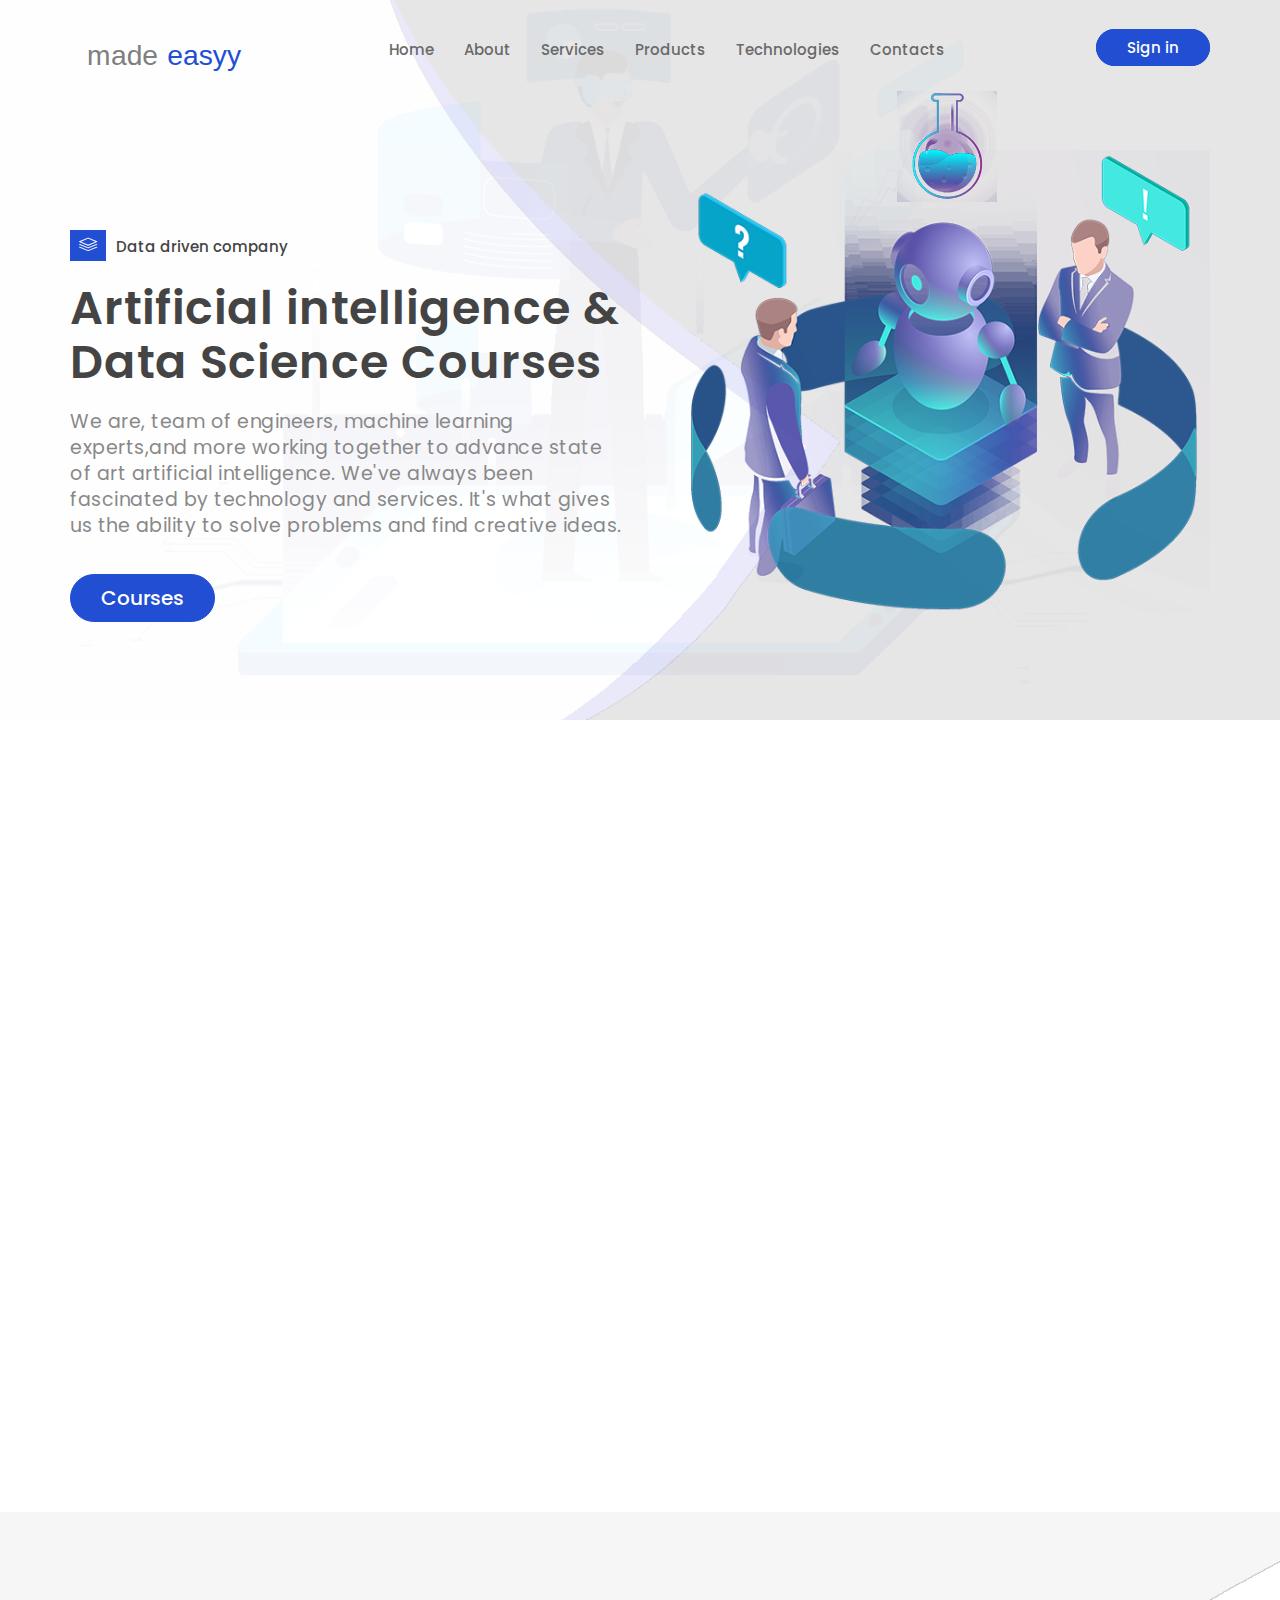
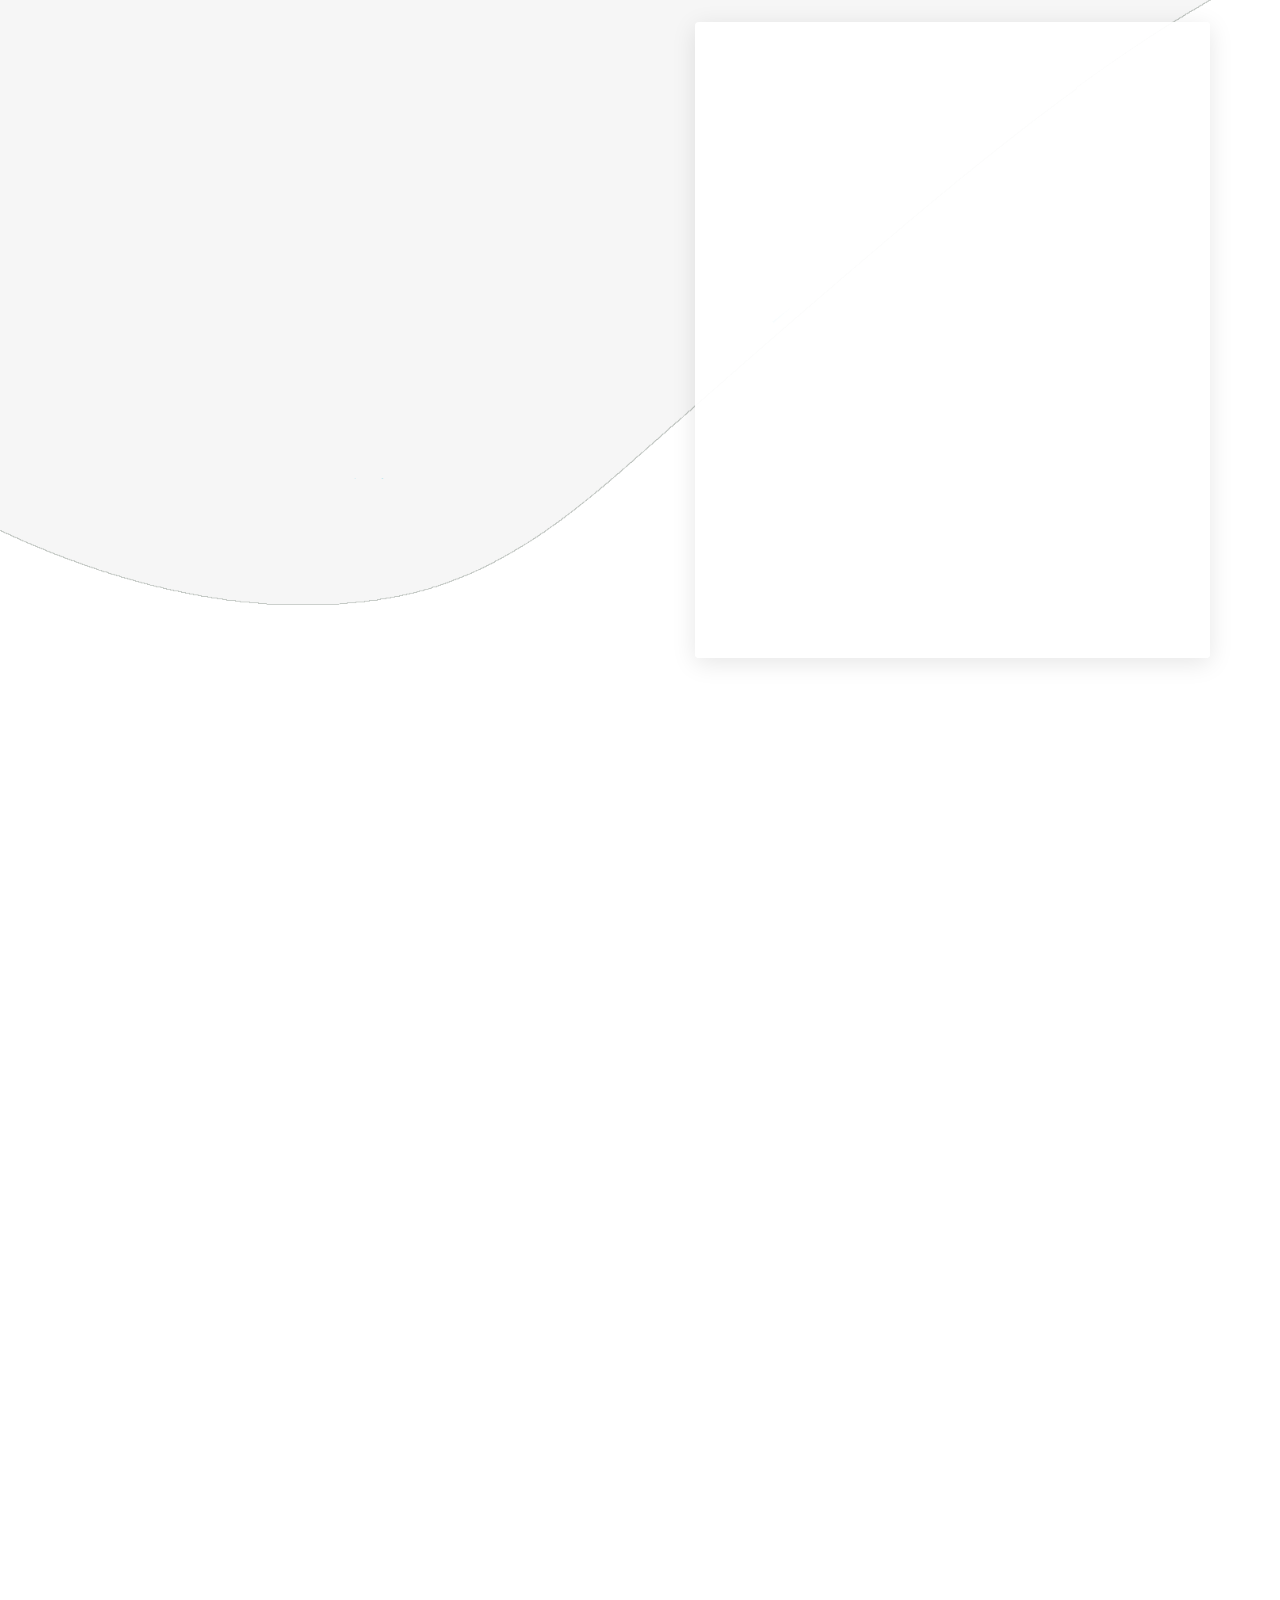
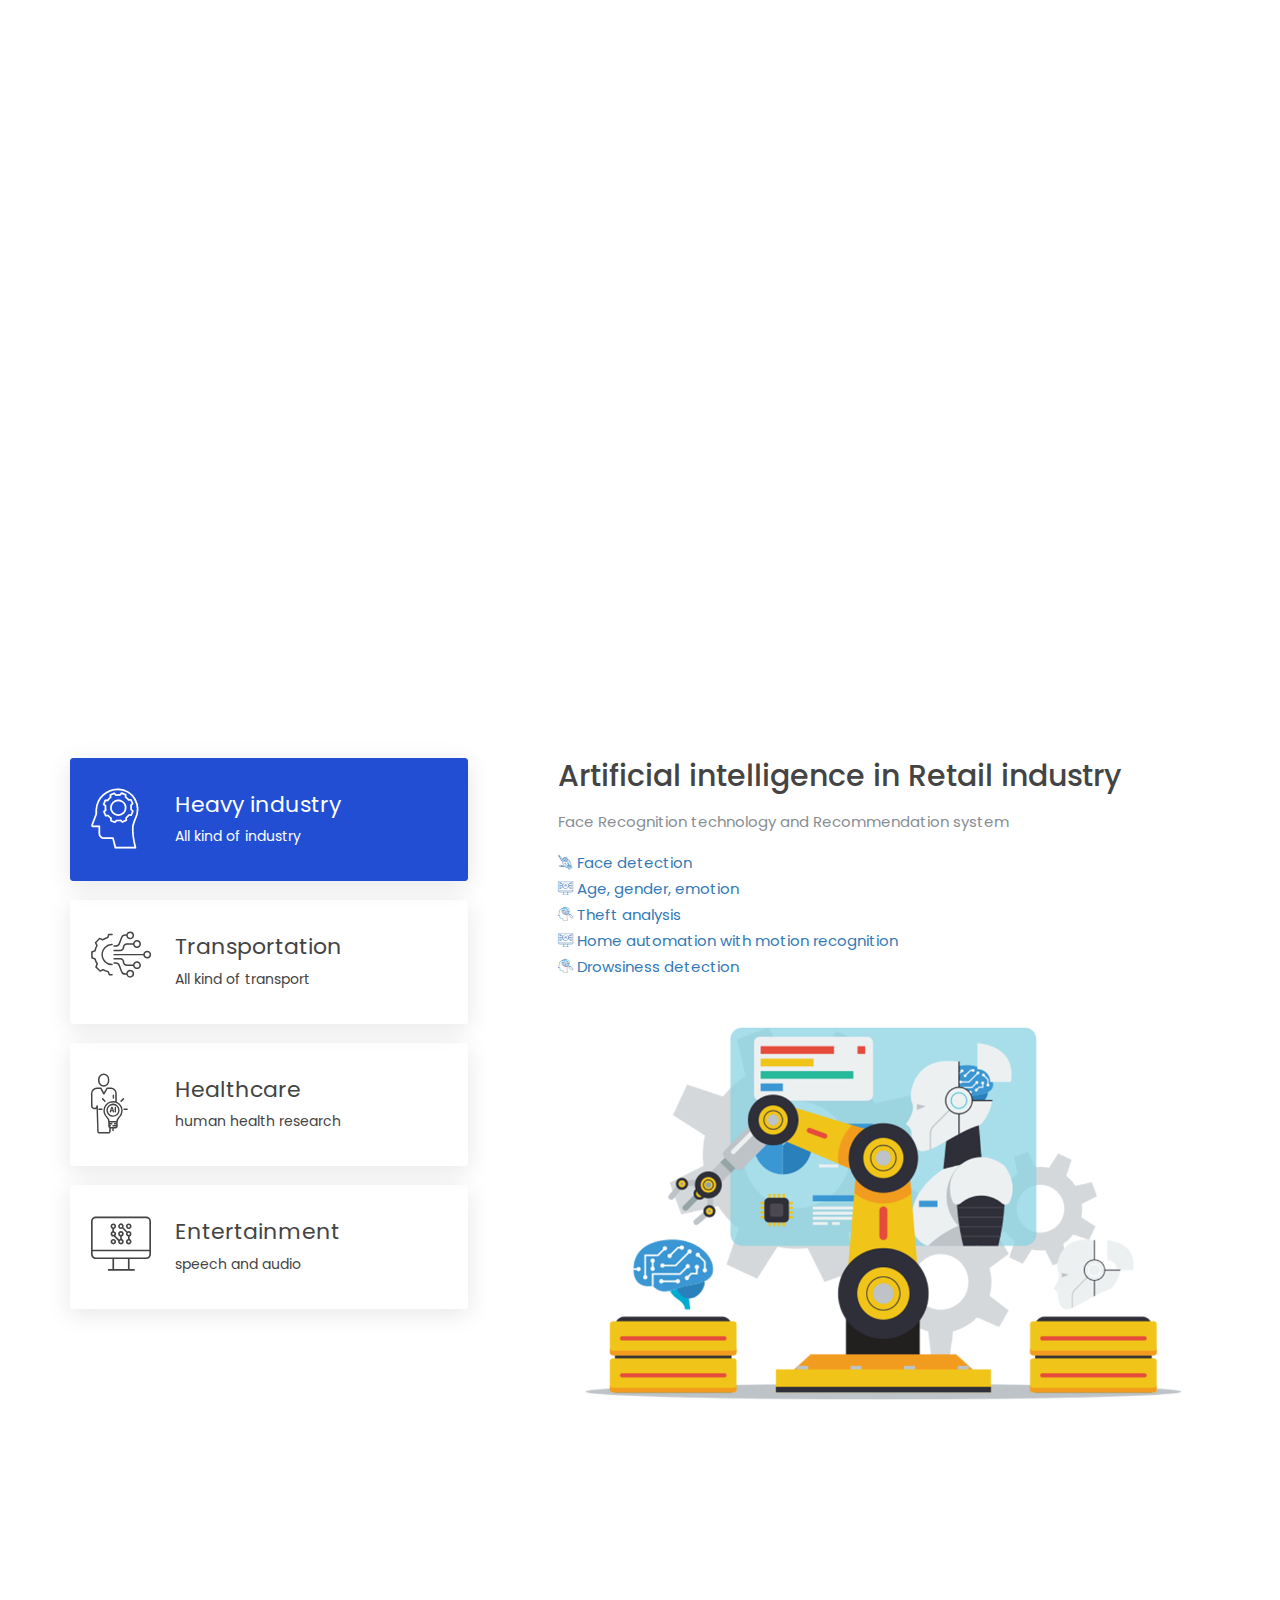
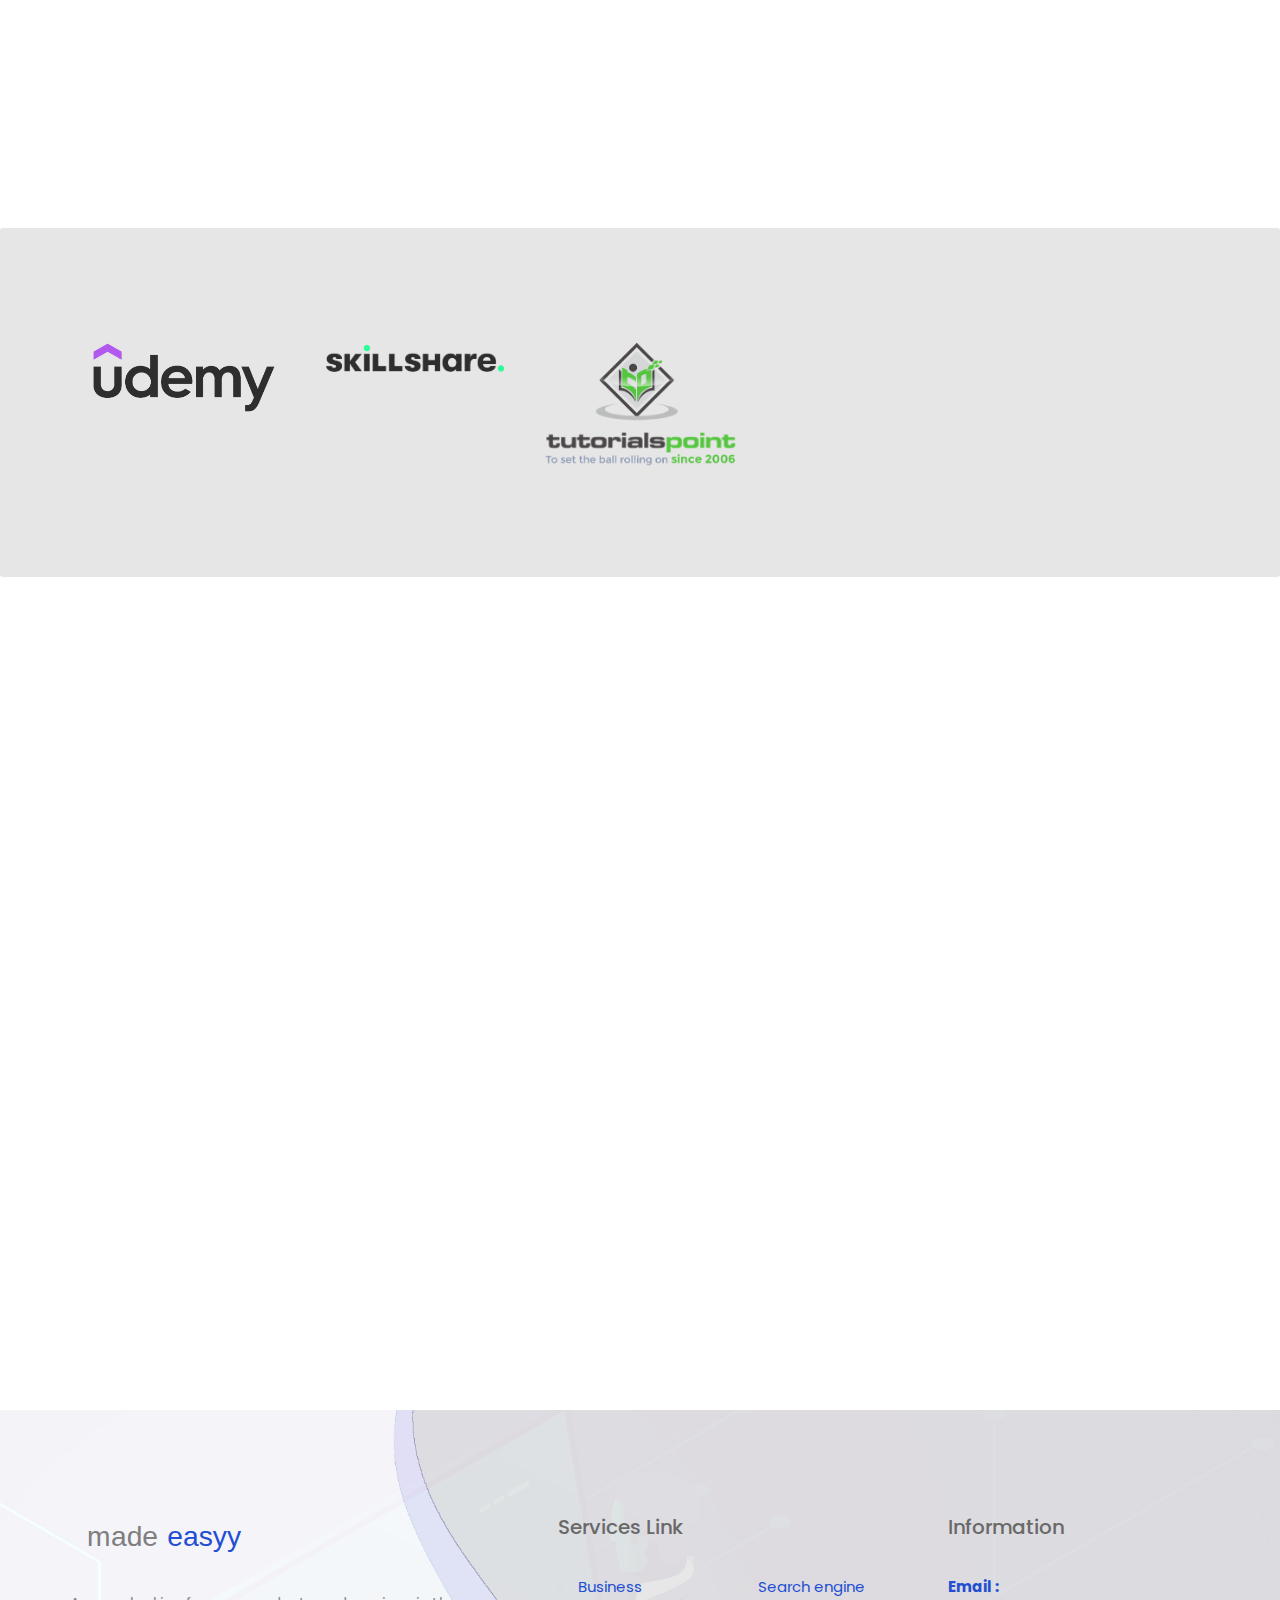
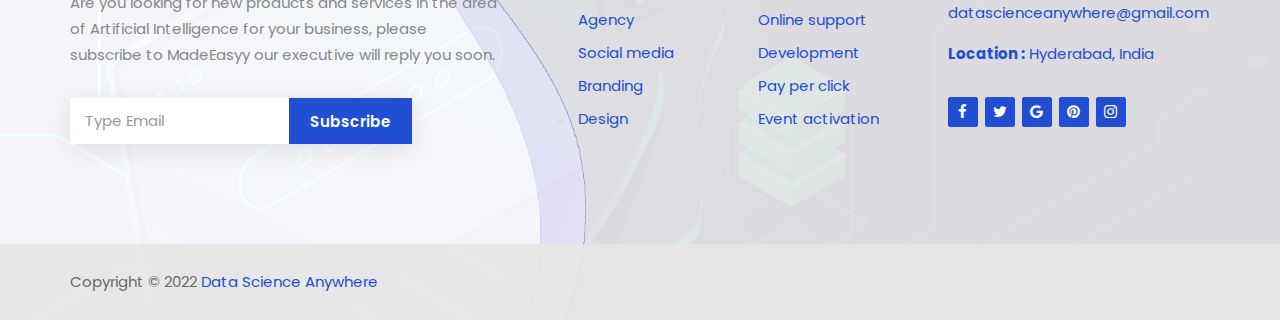
<file: index.html>
<!doctype html>
<html class="no-js" lang="en">
	<head>
		<meta charset="utf-8">
		<meta http-equiv="x-ua-compatible" content="ie=edge">
		<title>MadeEasyy</title>
		<meta name="description" content="">
		<meta name="viewport" content="width=device-width, initial-scale=1">

		<!-- favicon -->
		<link rel="shortcut icon" type="image/x-icon" href="img/logo/favicon.ico">

		<!-- all css here -->

		<!-- bootstrap v3.3.6 css -->
		<link rel="stylesheet" href="css/bootstrap.min.css">
		<!-- owl.carousel css -->
		<link rel="stylesheet" href="css/owl.carousel.css">
		<link rel="stylesheet" href="css/owl.transitions.css">
       <!-- Animate css -->
        <link rel="stylesheet" href="css/animate.css">
        <!-- meanmenu css -->
        <link rel="stylesheet" href="css/meanmenu.min.css">
		<!-- font-awesome css -->
		<link rel="stylesheet" href="css/font-awesome.min.css">
		<link rel="stylesheet" href="css/icon.css">
		<link rel="stylesheet" href="css/flaticon.css">
		<!-- magnific css -->
        <link rel="stylesheet" href="css/magnific.min.css">
		<!-- style css -->
		<link rel="stylesheet" href="style.css">
		<!-- responsive css -->
		<link rel="stylesheet" href="css/responsive.css">

		<!-- modernizr css -->
		<script src="js/vendor/modernizr-2.8.3.min.js"></script>
	</head>
		<body>

		<!--[if lt IE 8]>
			<p class="browserupgrade">You are using an <strong>outdated</strong> browser. Please <a href="http://browsehappy.com/">upgrade your browser</a> to improve your experience.</p>
		<![endif]-->

        <div id="preloader"></div>
        <header class="header-one">
            <!-- header-area start -->
            <div id="sticker" class="header-area hidden-xs">
                <div class="container">
                    <div class="row">
                        <!-- logo start -->
                        <div class="col-md-3 col-sm-3">
                            <div class="logo">
                                <!-- Brand -->
                                <a class="navbar-brand page-scroll black-logo" href="index.html">
                                    <img class="image-fluid" src="img/logo/logo_color.svg" width="200" alt="">
                                </a>
                                <a class="navbar-brand page-scroll white-logo" href="index.html">
                                    <img class="image-fluid" src="img/logo/logo_color.svg" width="200" alt="">
                                </a>
                            </div>
                            <!-- logo end -->
                        </div>
                        <div class="col-md-9 col-sm-9">
                            <div class="header-right-link">
                                <!-- search option end -->
								<a class="s-menu">Sign in</a>
                            </div>
                            <!-- mainmenu start -->
                            <nav class="navbar navbar-default">
                                <div class="collapse navbar-collapse" id="navbar-example">
                                    <div class="main-menu">
                                        <ul class="nav navbar-nav navbar-right">
                                            <li><a class="pagess" href="index.html">Home</a>

                                            </li>
                                            <li><a href="about.html">About</a></li>
                                            <li><a href="services.html">Services</a>
                                                <ul class="sub-menu">
                                                    <li><a href="services.html">Artificial Intelligence</a></li>
                                                    <li><a href="services.html">Machine Learning</a></li>
                                                    <li><a href="services.html">Computer Vision</a></li>
                                                    <li><a href="services.html">Natural Language Processing</a></li>
                                                    <li><a href="services.html">Automation</a></li>
                                                    <li><a href="services.html">Cloud Technologies</a></li>
                                                    <li><a href="services.html">Staff Augmentation </a></li>
                                                    <li><a href="services.html">Big Data Analytics</a></li>
                                                    <li><a href="services.html">Internet of Things (IoT)</a></li>

                                                </ul>
                                            </li>
                                            <li><a href="products.html">Products</a>
                                            <ul class="sub-menu" style="width:280px;">
                                                <li><a href="docnizer.html">Docnizer - OCR</a></li>
                                                <li><a href="retail.html">MEVision - Retail Analytics</a></li>
                                                <li><a href="products.html">METalk - Chat Bot</a></li>
                                                <li><a href="products.html">MEWrangler - Data Mining Tool</a></li>
                                                <li><a href="predictive.html">Predictive Analytics</a></li>
                                                <li><a href="products.html">CRM Tool</a></li>
                                                <li><a href="products.html">Recommendation System</a></li>
                                                <li><a href="products.html">Traffics Signal Control</a></li>
                                                <li><a href="products.html">EEG Signal Analysis - Health Care</a></li>
                                            </ul>
                                            </li>
                                              <li><a class="pagess" href="blog.html">Technologies</a>
                                                <ul class="sub-menu">
                                                    <li><a href="blog.html">Data Science</a></li>
                                                    <li><a href="blog.html">Big Data</a></li>
                                                    <li><a href="blog.html">Data Base</a></li>
                                                    <li><a href="blog.html">Cloud</a></li>
                                                    <li><a href="blog.html">Web Technologies</a></li>
                                                    <li><a href="blog.html">Digital Marketing</a></li>
                                                </ul>
                                            </li>
                                            <li><a href="contact.html">contacts</a></li>

                                        </ul>
                                    </div>
                                </div>
                            </nav>
                            <!-- mainmenu end -->
                        </div>
                    </div>
                </div>
            </div>
            <!-- header-area end -->
            <!-- mobile-menu-area start -->
            <div class="mobile-menu-area hidden-lg hidden-md hidden-sm">
                <div class="container">
                    <div class="row">
                        <div class="col-md-12">
                            <div class="mobile-menu">
                                <div class="logo">
                                    <a href="index.html"><img class="image-fluid" src="img/logo/logo_color.svg" width="150" height="46" alt="" /></a>
                                </div>
                                <nav id="dropdown">
                                    <ul>
                                       <li><a class="pagess" href="index.html">Home</a>

                                            </li>
                                            <li><a href="about.html">About</a></li>
                                            <li><a href="services.html">Services</a>
                                                <ul class="sub-menu">
                                                    <li><a href="services.html">Artificial Intelligence</a></li>
                                                    <li><a href="services.html">Machine Learning</a></li>
                                                    <li><a href="services.html">Computer Vision</a></li>
                                                    <li><a href="services.html">Natural Language Processing</a></li>
                                                    <li><a href="services.html">Automation</a></li>
                                                    <li><a href="services.html">Cloud Technologies</a></li>
                                                    <li><a href="services.html">Staff Augmentation </a></li>
                                                    <li><a href="services.html">Big Data Analytics</a></li>
                                                    <li><a href="services.html">Internet of Things (IoT)</a></li>

                                                </ul>
                                            </li>
                                            <li><a href="products.html">Products</a>
                                                <ul class="sub-menu" style="width:280px;">
                                                    <li><a href="docnizer.html">Docnizer - OCR</a></li>
                                                    <li><a href="retail.html">MEVision - Retail Analytics</a></li>
                                                    <li><a href="products.html">METalk - Chat Bot</a></li>
                                                    <li><a href="products.html">MEWrangler - Data Mining Tool</a></li>
                                                    <li><a href="predictive.html">Predictive Analytics</a></li>
                                                    <li><a href="products.html">CRM Tool</a></li>
                                                    <li><a href="products.html">Recommendation System</a></li>
                                                    <li><a href="products.html">Traffics Signal Control</a></li>
                                                    <li><a href="products.html">EEG Signal Analysis - Health Care</a></li>
                                                </ul>
                                            </li>
                                              <li><a class="pagess" href="blog.html">Technologies</a>
                                                <ul class="sub-menu">
                                                    <li><a href="blog.html">Data Science</a></li>
                                                    <li><a href="blog.html">Big Data</a></li>
                                                    <li><a href="blog.html">Data Base</a></li>
                                                    <li><a href="blog.html">Cloud</a></li>
                                                    <li><a href="blog.html">Web Technologies</a></li>
                                                    <li><a href="blog.html">Digital Marketing</a></li>
                                                </ul>
                                            </li>
                                            <li><a href="contact.html">contacts</a></li>
                                    </ul>
                                </nav>
                            </div>
                        </div>
                    </div>
                </div>
            </div>
            <!-- mobile-menu-area end -->
        </header>
        <!-- header end -->
        <!-- Start Slider Area -->
        <div class="intro-area intro-home">
            <div class="bg-wrapper">
            	<img src="img/background/bg.jpg" alt="">
            </div>
			<div class="intro-content">
				<div class="slider-content">
					<div class="container">
						<div class="row">
							<div class="col-md-6 col-sm-6 col-xs-12">
								<!-- layer 1 -->
								<div class="layer-1 wow fadeInUp" data-wow-delay="0.3s">
								    <h6 class="best-title"><span class="slide-icon"><i class="icon icon-layers"></i></span>Data driven company</h6>
									<h2 class="title2">Artificial intelligence & Data Science Courses</h2>
								</div>
								<!-- layer 2 -->
								<div class="layer-2 wow fadeInUp" data-wow-delay="0.5s">
									<p>We are, team of engineers, machine learning experts,and more working together to advance state of art artificial intelligence. We've always been fascinated by technology and services. It's what gives us the ability to solve problems and find creative ideas.</p>
								</div>
								<!-- layer 3 -->
								<div class="layer-3 wow fadeInUp" data-wow-delay="0.7s">
									<a  href="https://www.udemy.com/user/freeai-space/" class="ready-btn left-btn" >Courses</a>
								</div>
							</div>
							<div class="col-md-6 col-sm-6 hidden-xs">
								<div class="slide-images-inner wow fadeInUp" data-wow-delay="0.5s">
                                    <div class="slide-top-image item-bounce">
                                        <img src="img/slider/sp1.png" alt="">
                                    </div>
                                    <div class="slide-images">
                                        <img src="img/slider/s1.png" alt="">
                                    </div>
								</div>
							</div>
						</div>
					</div>
				</div>
			</div>
        </div>
        <!-- End Slider Area -->
        <!-- Welcome service area start -->
        <div class="welcome-area area-padding">
            <div class="container">
                <div class="row">
                    <div class="all-services">
                    	<!-- single-well end-->
						<div class="col-md-4 col-sm-6 col-xs-12">
							<div class="well-services wow fadeInUp" data-wow-delay="0.3s">
								<div class="services-img">
                                    <a href="#">
                                        <img src="img/services/w1.png" alt="">
                                    </a>
									
								</div>
								<div class="main-wel">
									<div class="wel-content">
                                        <a href="#">
                                            <h4>Courses on Computer Vision</h4>
										<p>NLP is a subfield of linguistics, computer science and information engineering concerned with the interactions between computers and human languages.</p>
                                    </a>
                                        <a class="wel-btn"><i class="icon icon-arrow-right"></i></a>
									</div>
								</div>
							</div>
						</div>
						<!-- single-well end-->
						<div class="col-md-4 col-sm-6 col-xs-12">
							<div class="well-services wow fadeInUp" data-wow-delay="0.5s">
								<div class="services-img">
									<img src="img/services/w2.png" alt="">
								</div>
								<div class="main-wel">
									<div class="wel-content">
										<h4>Courses on Data Science</h4>
										<p>Computer vision is an interdisciplinary scientific field that deals with how computers can be made to gain high-level understanding from digital images or videos.</p>
										<a class="wel-btn"><i class="icon icon-arrow-right"></i></a>
									</div>
								</div>
							</div>
						</div>
						<!-- single-well end-->
						<div class="col-md-4 col-sm-6 col-xs-12">
							<div class="well-services wow fadeInUp" data-wow-delay="0.7s">
								<div class="services-img">
									<img src="img/services/w3.png" alt="">
								</div>
								<div class="main-wel">
									<div class="wel-content">
										<h4>Courses on Machine Learning + Web App</h4>
										<p>ML is an application of artificial intelligence that provides systems the ability to learn and improve from experience without being explicitly programmed. Focuses on the development of computer programs that can access data.</p>
										<a class="wel-btn"><i class="icon icon-arrow-right"></i></a>
									</div>
								</div>
							</div>
						</div>
						<!-- single-well end-->
						<div class="hidden-md hidden-lg col-sm-6 col-xs-12">
							<div class="well-services wow fadeInUp" data-wow-delay="0.9s">
								<div class="services-img">
									<img src="img/services/w4.png" alt="">
								</div>
								<div class="main-wel">
									<div class="wel-content">
										<h4>Process Automation</h4>
										<p>Robotic process automation (RPA) involves automating process oriented jobs by using smart programs.</p>
										<a class="wel-btn"><i class="icon icon-arrow-right"></i></a>
									</div>
								</div>
							</div>
						</div>
						<!-- single-well end-->
                    </div>
                </div>
            </div>
        </div>
        <!-- Welcome service area End -->
        <!-- Start Brand Area -->
        <div class="about-area  fix area-padding">
            <div class="container">
                <div class="row">
                    <div class="col-md-6 col-sm-6 col-xs-12">
                        <div class="about-content">
                            <div class="about-images wow fadeInLeft" data-wow-delay="0.7s">
                                <div class="rotmate-image rotateme">
                                    <img src="img/about/circle.png" alt="">
                                </div>
                                <img src="img/about/doc_scan.gif" alt="">
<!--                                <div class="video-content">-->
<!--                                    <a href="https://www.youtube.com/watch?v=O33uuBh6nXA" class="video-play vid-zone">-->
<!--                                        <i class="fa fa-play"></i>-->
<!--                                    </a>-->
<!--                                </div>-->
                            </div>
                        </div>
                    </div>
                   <div class="col-md-6 col-sm-6 col-xs-12">
                        <div class="support-all">
                            <!-- Start services -->
                            <div class="support-services wow fadeInUp" data-wow-delay="0.3s">
                               <a class="support-images">01</a>
                                <div class="support-content">
                                    <h4><a>Products</a></h4>
                                    <p>Enterprise products ability to solve real world products.</p>
                                </div>
                            </div>
                            <!-- Start services -->
                            <div class="support-services wow fadeInUp" data-wow-delay="0.5s">
                                <a class="support-images">02</a>
                                <div class="support-content">
                                    <h4><a>Consulting</a></h4>
                                    <p>Accelerate your digital transformation and achieve business results.</p>
                                </div>
                            </div>
                            <!-- Start services -->
                            <div class="support-services hidden-sm wow fadeInUp" data-wow-delay="0.7s">
                                <a class="support-images">03</a>
                                <div class="support-content">
                                    <h4><a>Services</a></h4>
                                    <p>Provides service in the field on artificial intelligence and digital marketing.</p>
                                </div>
                            </div>
                             <!-- Start services -->
                            <div class="support-services hidden-sm wow fadeInUp" data-wow-delay="0.7s">
                                <a class="support-images">04</a>
                                <div class="support-content">
                                    <h4><a>Staffing Solutions</a></h4>
                                    <p>Provides a full range of solutions including temporary and permanent staffing, outsourcing and workforce solutions.</p>
                                </div>
                            </div>

                        </div>
                        <!-- Start services -->

                    </div>

                </div>
            </div>
        </div>
       <!-- End Banner Area -->
        <!-- Start About Area -->
        <div class="feature-area area-padding">
            <div class="container">
                <div class="row">
                    <div class="col-md-6 col-sm-6 col-xs-12">
                        <div class="feature-image item-bounce wow fadeInLeft" data-wow-delay="0.3s">
                            <img src="img/services/yolo_output_car.gif" alt="">
                        </div>
                    </div>
                    <div class="col-md-6 col-sm-6 col-xs-12">
                        <div class="feature-inner wow fadeInRight" data-wow-delay="0.3s">
                            <div class="feature-text">
                               <h3>YOLO: Automatic License Plate Detection & Extract text App</h3>
                                <p>Industrial Predictive Maintenance and Analytics is process optimizer by observing machine
                                     health and conditions through sensor data.</p>
                                <ul>
                                   <li><a><i class="flaticon-007-ai"></i><span> Time to failure prediction (TTF and TTS)</span></a></li>
                                    <li><a><i class="flaticon-048-cloud"></i><span> Predicting which equipment is likely to get fail.</span></a></li>
                                    <li><a><i class="flaticon-076-lock"></i><span> Interactive dashboard integrate to ERP</span></a></li>
                                    <li><a><i class="flaticon-104-robotic-hand"></i><span> Generate alerts to manager</span></a></li>
                                </ul>
                            </div>
                        </div>
                    </div>
                </div>
                <!-- end Row -->
            </div>
        </div>
        <!-- End About Area -->
        <!-- Start About Area -->
        <div class="feature-area-2 area-padding">
            <div class="container">
                <div class="row">
                   <div class="hidden-md hidden-lg hidden-sm col-xs-12">
                        <div class="feature-image item-bounce wow fadeInRight" data-wow-delay="0.3s">
                            <img src="img/feature/ft1.png" alt="">
                        </div>
                    </div>
                   <div class="col-md-6 col-sm-6 col-xs-12">
                        <div class="feature-inner wow fadeInLeft" data-wow-delay="0.3s">
                            <div class="feature-text">
                               <h3>Intelligently Extract Text & Data from Document with OCR NER</h3>
                                <p>Document processing is a tool which capture data from paper (scanned document). Categories the documents and distribute accordingly. Captures data from scanned paper documents, images or pictures etc., and populated necessary fields in the database accordingly.</p>
                                <ul>
                                    <li><a><i class="flaticon-104-robotic-hand"></i><span> Python</span></a></li>
                                   <li><a><i class="flaticon-104-robotic-hand"></i><span> Spacy NER Deep Learning Model</span></a></li>
                                    <li><a><i class="flaticon-104-robotic-hand"></i><span> OpenCV Document Scanner  </span></a></li>
                                    <li><a><i class="flaticon-104-robotic-hand"></i><span> Flask Web App</span></a></li>
                                </ul>
                            </div>
                        </div>
                    </div>
                    <div class="col-md-6 col-sm-6 hidden-xs">
                        <div class="feature-image item-bounce wow fadeInRight" data-wow-delay="0.3s">
                            <img src="img/about/doc_scan.gif" alt="">
                        </div>
                        <div class="layer-3 wow fadeInUp" data-wow-delay="0.7s">
                            <a  href="https://www.udemy.com/course/business-card-reader-app/" class="ready-btn left-btn" >Go to Full Course @ $9.99 or ₹ 455</a>
                        </div>
                        
                    </div>
                </div>
                <!-- end Row -->
            </div>
        </div>
        <!-- End About Area -->
        <!-- Start Challange Area -->
        <div class="tab-area fix area-padding">
            <div class="container">
                <div class="row">
					<!-- End single page -->
					<div class="col-md-5 col-sm-6 col-xs-12">
						<div class="tab-menu">
							 <!-- Nav tabs -->
							<ul class="nav nav-tabs" role="tablist">
								<li class="active">
								    <a href="#p-view-1" role="tab" data-toggle="tab">
							            <span class="cha-icon"><i class="flaticon-017-automation"></i></span>
								        <span class="title-date">
								        	<span class="cha-title">Heavy industry</span>
								            <span class="cha-date">All kind of industry</span>
								        </span>
								    </a>
								</li>
								<li>
								    <a href="#p-view-2" role="tab" data-toggle="tab">
							            <span class="cha-icon"><i class="flaticon-015-artificial-intelligence"></i></span>
								        <span class="title-date">
								        	<span class="cha-title">Transportation</span>
								            <span class="cha-date">All kind of transport</span>
								        </span>
								    </a>
								</li>
								<li>
							        <a href="#p-view-3" role="tab" data-toggle="tab">
							            <span class="cha-icon"><i class="flaticon-030-human"></i></span>
								        <span class="title-date">
								        	<span class="cha-title">Healthcare</span>
								            <span class="cha-date">human health research</span>
								        </span>
								    </a>
								</li>
								<li>
							        <a href="#p-view-4" role="tab" data-toggle="tab">
							           <span class="cha-icon"><i class="flaticon-091-ai"></i></span>
								        <span class="title-date">
								        	<span class="cha-title">Entertainment</span>
								            <span class="cha-date">speech and audio</span>
								        </span>
								    </a>
								</li>
							</ul>
						</div>
					</div>
					<div class="col-md-7 col-sm-6 col-xs-12">
						<div class="tab-content">
							<div class="tab-pane active" id="p-view-1" >
								<div class="tab-inner">
									<div class="single-machine">
									    <div class="machine-text">
										    <h3>Artificial intelligence in Retail industry</h3>
										    <p>Face Recognition technology and Recommendation system</p>
                                             <ul>
                                                <li><a><i class="flaticon-104-robotic-hand"></i><span> Face detection</span></a></li>
                                               <li><a><i class="flaticon-007-ai"></i><span> Age, gender, emotion</span></a></li>
                                                <li><a><i class="flaticon-048-cloud"></i><span> Theft analysis</span></a></li>
                                                 <li><a><i class="flaticon-007-ai"></i><span> Home automation with motion recognition</span></a></li>
                                                <li><a><i class="flaticon-048-cloud"></i><span> Drowsiness detection</span></a></li>
                                            </ul>
										</div>
										<div class="tabe-img">
											<img src="img/services/s1.png" alt="">
										</div>
									</div>
								</div>
							</div>
							<div class="tab-pane" id="p-view-2">
								<div class="tab-inner">
									<div class="single-machine">
									    <div class="machine-text">
										    <h3>Traffic Signal Control</h3>
										    <p>Computer vision and object detection technology.</p>
                                            <ul>
                                                <li><a><i class="flaticon-104-robotic-hand"></i><span> Identify number of vehicles in the lane</span></a></li>
                                               <li><a><i class="flaticon-007-ai"></i><span> Based on density traffic lights will be controlled</span></a></li>
                                            </ul>
										</div>
										<div class="tabe-img">
											<img src="img/services/s2.png" alt="">
										</div>
									</div>
								</div>
							</div>
							<div class="tab-pane" id="p-view-3">
								<div class="tab-inner">
									<div class="single-machine">
									    <div class="machine-text">
										    <h3>EEG Signal Analysis </h3>
										    <p>Based on EGG</p>
                                            <ul>
                                                <li><a><i class="flaticon-104-robotic-hand"></i><span> Detects seizure</span></a></li>
                                               <li><a><i class="flaticon-007-ai"></i><span> Identify affected part</span></a></li>
                                                <li><a><i class="flaticon-048-cloud"></i><span> Behavior analysis of person</span></a></li>
                                            </ul>
										</div>
										<div class="tabe-img">
											<img src="img/services/s3.png" alt="">
										</div>
									</div>
								</div>
							</div>
							<div class="tab-pane" id="p-view-4">
								<div class="tab-inner">
									<div class="single-machine">
									    <div class="machine-text">
										    <h3>Voice Recognition</h3>
										    <p>Understands human voice and convert audio file into text. Artificial Intelligence Companies offer the services of audio and video classification models that can also be used to label the semantic segmentation. We have designed the real-time speech to text transcription system and speech categorization platforms reinforced by the machine learning models. </p>
                                            <ul>
                                                <li><a><i class="flaticon-104-robotic-hand"></i><span> English to text</span></a></li>
                                               <li><a><i class="flaticon-007-ai"></i><span> Telugu to text</span></a></li>
                                            </ul>
										</div>
										<div class="tabe-img">
											<img src="img/services/s4.png" alt="">
										</div>
									</div>
								</div>
							</div>
						</div>
					</div>
					<!-- end column -->
				</div>
				<!-- end Row -->
            </div>
        </div>
        <!-- End Tab end -->
        <!-- Start Subscribe area -->
        <div class="counter-area fix">
            <div class="container-full">
                <!-- Start counter Area -->
                 <div class="row">
                    <div class="fun-content">
                        <div class="col-md-3 col-sm-3 col-xs-12">
                            <!-- fun_text  -->
                            <div class="fun_text wow fadeInLeft" data-wow-delay="0.2s">
                                <span class="counter">68</span>
                                <h4>Projects complete</h4>
                            </div>
                        </div>
                        <div class="col-md-3 col-sm-3 col-xs-12">
                            <!-- fun_text  -->
                            <div class="fun_text wow fadeInLeft" data-wow-delay="0.3s">
                                <span class="counter">8</span>
                                <h4>Work projects</h4>
                            </div>
                        </div>
                        <div class="col-md-3 col-sm-3 col-xs-12">
                            <!-- fun_text  -->
                            <div class="fun_text wow fadeInLeft" data-wow-delay="0.4s">
                                <span class="counter">2</span>
                                <h4>Award won</h4>
                            </div>
                        </div>
                        <div class="col-md-3 col-sm-3 col-xs-12">
                            <!-- fun_text  -->
                            <div class="fun_text last-content wow fadeInLeft" data-wow-delay="0.5s">
                                <span class="counter">4</span>
                                <h4>Happy Clients</h4>
                            </div>
                        </div>
                    </div>
                </div>
            </div>
        </div>
        <!-- End Subscribe area -->
     <!-- Start Brand Area -->
        <div class="brand-area area-padding">
            <div class="container">
                <div class="row">
                    <div class="col-md-12 col-sm-12 col-xs-12">
                        <div class="brand-all">
                            <div class="brand-items">
                                <div class="single-brand-item">
                                    <a><img src="img/brand/udemy.png" alt=""></a>
                                </div>
                                <div class="single-brand-item">
                                    <a><img src="img/brand/skillshare.png" alt=""></a>
                                </div>
                                <div class="single-brand-item">
                                    <a><img src="img/brand/tutorial_point.png" alt=""></a>
                                </div>
                            </div>
                        </div>
                    </div>
                </div>
            </div>
        </div>
       <!-- End Banner Area -->
        <!-- Start testimonials Area -->
        <div class="reviews-area area-padding">
            <div class="container">
                <div class="row">
					<div class="col-md-12 col-sm-12 col-xs-12 wow fadeInUp" data-wow-delay="0.4s">
						<div class="section-headline review-head text-center">
							<h3>Happy clients reviews</h3>
						</div>
					</div>
				</div>
                <div class="row">
                    <div class="col-md-12 col-sm-12 col-xs-12">
                        <div class="Reviews-content wow fadeInUp" data-wow-delay="0.3s">
                            <!-- start testimonial carousel -->
                            <div class="testimonial-carousel item-indicator">
                                <div class="single-testi">
                                    <div class="testi-text">
                                        <div class="clients-text">
                                            <div class="client-rating">
                                                <a><i class="icon icon-star"></i></a>
                                                <a><i class="icon icon-star"></i></a>
                                                <a><i class="icon icon-star"></i></a>
                                                <a><i class="icon icon-star"></i></a>
                                                <a><i class=""></i></a>
                                            </div>
                                            <p>When I first work with MadeEasyy team regarding Predictive Maintenance with artificial intelligence, first thing in my minds is wether they can do it or not. But when I look into the output and accuracy by the AI model is really outstanding and interactive dashboard is world class. We are happy to associated with MadeEasyy.</p>
                                        </div>
                                        <div class="testi-img ">
                                            <img src="img/review/1.jpg" alt="">
                                            <div class="guest-details">
                                                <h4>Veera Kumar (plant designer)</h4>
                                                <span class="guest-rev">Clients - <a>Schneider Electric</a></span>
                                            </div>
                                        </div>
                                    </div>
                                </div>
                                <!-- End single item -->
                                <div class="single-testi">
                                    <div class="testi-text">
                                        <div class="clients-text">
                                            <div class="client-rating">
                                               <a><i class="icon icon-star"></i></a>
                                                <a><i class="icon icon-star"></i></a>
                                                <a><i class="icon icon-star"></i></a>
                                                <a><i class="icon icon-star"></i></a>
                                                <a><i class="icon icon-star"></i></a>
                                            </div>
                                            <p>It is really pleasure to associate with MadeEasyy. This team is excellent, particularly the structure and standard procedure followed by them is very organized which helps us for increase in revenues.</p>
                                        </div>
                                        <div class="testi-img ">
                                            <img src="img/review/2.jpg" alt="">
                                            <div class="guest-details">
                                                <h4>Aravind</h4>
                                                <span class="guest-rev">Clients - <a>Innomatics Research Labs</a></span>
                                            </div>
                                        </div>
                                    </div>
                                </div>
                                <!-- End single item -->
                                <div class="single-testi">
                                    <div class="testi-text">
                                        <div class="clients-text">
                                            <div class="client-rating">
                                                <a><i class="icon icon-star"></i></a>
                                                <a><i class="icon icon-star"></i></a>
                                                <a><i class="icon icon-star"></i></a>
                                                <a><i class="icon icon-star"></i></a>
                                                <a><i class="icon icon-star"></i></a>
                                            </div>
                                            <p>Overall very pleased with effort by the team and his friendliness with us. They did everything we asked in a timely matter. I will definitely be recommending him to other companies. Thanks for such good work.</p>
                                        </div>
                                        <div class="testi-img ">
                                            <img src="img/review/3.jpg" alt="">
                                            <div class="guest-details">
                                                <h4>Saritha</h4>
                                                <span class="guest-rev">Clients - <a>Kenminds IT Solutions Pvt Ltd.,</a></span>
                                            </div>
                                        </div>
                                    </div>
                                </div>
                                <!-- End single item -->
                                <div class="single-testi">
                                    <div class="testi-text">
                                        <div class="clients-text">
                                            <div class="client-rating">
                                                <a><i class="icon icon-star"></i></a>
                                                <a><i class="icon icon-star"></i></a>
                                                <a><i class="icon icon-star"></i></a>
                                                <a><i class="icon icon-star"></i></a>
                                                <a><i class=""></i></a>
                                            </div>
                                            <p>It is pleasure to have such a such a eminent team. They gave our students awareness towards data science and artificial intelligence. Also gave real time expose to the students which help students for their career in data science field.</p>
                                        </div>
                                        <div class="testi-img ">
                                            <img src="img/review/4.jpg" alt="">
                                            <div class="guest-details">
                                                <h4>Malla Reddy Engineering College</h4>
                                                <span class="guest-rev">Clients - <a>Malla Reddy Engineering College</a></span>
                                            </div>
                                        </div>
                                    </div>
                                </div>
                                <!-- End single item -->
                            </div>
                        </div>
                    </div>
                </div>
            </div>
        </div>
        <!-- End testimonials end -->

        <!-- Start Footer bottom Area -->
        <footer class="footer1">
            <div class="footer-area">
                <div class="container">
                    <div class="row">
                        <div class="col-md-5 col-sm-5 col-xs-12">
                            <div class="footer-content logo-footer">
                                <div class="footer-head">
                                    <div class="footer-logo">
                                    	<a class="footer-black-logo image-fluid" href="#"><img src="img/logo/logo_color.svg" width="200"  alt=""></a>
                                    	<a class="footer-white-logo image-fluid" href="#"><img src="img/logo/logo_white.svg" width="200"  alt=""></a>
                                    </div>
                                    <p>Are you looking for new products and services in the area of Artificial Intelligence for your business, please subscribe to MadeEasyy our executive will reply you soon.</p>
                                    <div class="subs-feilds">
                                        <div class="suscribe-input">
                                            <input type="email" class="email form-control width-80" id="sus_email" placeholder="Type Email">
                                            <button type="submit" id="sus_submit" class="add-btn">Subscribe</button>
                                        </div>
                                    </div>
                                </div>
                            </div>
                        </div>
                        <!-- end single footer -->
                        <div class="col-md-4 col-sm-3 col-xs-12">
                            <div class="footer-content">
                                <div class="footer-head">
                                    <h4>Services Link</h4>
                                    <ul class="footer-list">
                                        <li><a>Business</a></li>
                                        <li><a>Agency </a></li>
                                        <li><a>Social media</a></li>
                                        <li><a>Branding</a></li>
                                        <li><a>Design </a></li>
                                    </ul>
                                    <ul class="footer-list hidden-sm">
										<li><a>Search engine</a></li>
                                        <li><a>Online support</a></li>
                                        <li><a>Development</a></li>
                                        <li><a>Pay per click</a></li>
                                        <li><a>Event activation</a></li>
									</ul>
                                </div>
                            </div>
                        </div>
                        <!-- end single footer -->
                        <div class="col-md-3 col-sm-4 col-xs-12">
                            <div class="footer-content last-content">
                                <div class="footer-head">
                                    <h4>Information</h4>
                                    <div class="footer-contacts">
										
										<p><span>Email :</span> datascienceanywhere@gmail.com</p>
										<p><span>Location :</span> Hyderabad, India</p>
									</div>
                                    <div class="footer-icons">
                                        <ul>
                                            <li>
                                                <a>
                                                    <i class="fa fa-facebook"></i>
                                                </a>
                                            </li>
                                            <li>
                                                <a>
                                                    <i class="fa fa-twitter"></i>
                                                </a>
                                            </li>
                                            <li>
                                                <a>
                                                    <i class="fa fa-google"></i>
                                                </a>
                                            </li>
                                            <li>
                                                <a>
                                                    <i class="fa fa-pinterest"></i>
                                                </a>
                                            </li>
                                            <li>
                                                <a>
                                                    <i class="fa fa-instagram"></i>
                                                </a>
                                            </li>
                                        </ul>
                                    </div>
                                </div>
                            </div>
                        </div>
                    </div>
                </div>
            </div>
            <div class="footer-area-bottom">
                <div class="container">
                    <div class="row">
                        <div class="col-md-6 col-sm-6 col-xs-12">
                            <div class="copyright">
                                <p>
                                    Copyright © 2022
                                    <a href="#">Data Science Anywhere</a>
                                </p>
                            </div>
                        </div>
                    </div>
                </div>
            </div>
        </footer>

		<!-- all js here -->

		<!-- jquery latest version -->
		<script src="js/vendor/jquery-1.12.4.min.js"></script>
		<!-- bootstrap js -->
		<script src="js/bootstrap.min.js"></script>
		<!-- owl.carousel js -->
		<script src="js/owl.carousel.min.js"></script>
		<!-- Counter js -->
		<script src="js/jquery.counterup.min.js"></script>
		<!-- waypoint js -->
		<script src="js/waypoints.js"></script>
		 <!-- stellar js -->
        <script src="js/jquery.stellar.min.js"></script>
		<!-- magnific js -->
        <script src="js/magnific.min.js"></script>
        <!-- wow js -->
        <script src="js/wow.min.js"></script>
        <!-- meanmenu js -->
        <script src="js/jquery.meanmenu.js"></script>
		<!-- Form validator js -->
		<script src="js/form-validator.min.js"></script>
		<!-- plugins js -->
		<script src="js/plugins.js"></script>
		<!-- main js -->
		<script src="js/main.js"></script>
	</body>
</html>
</file>
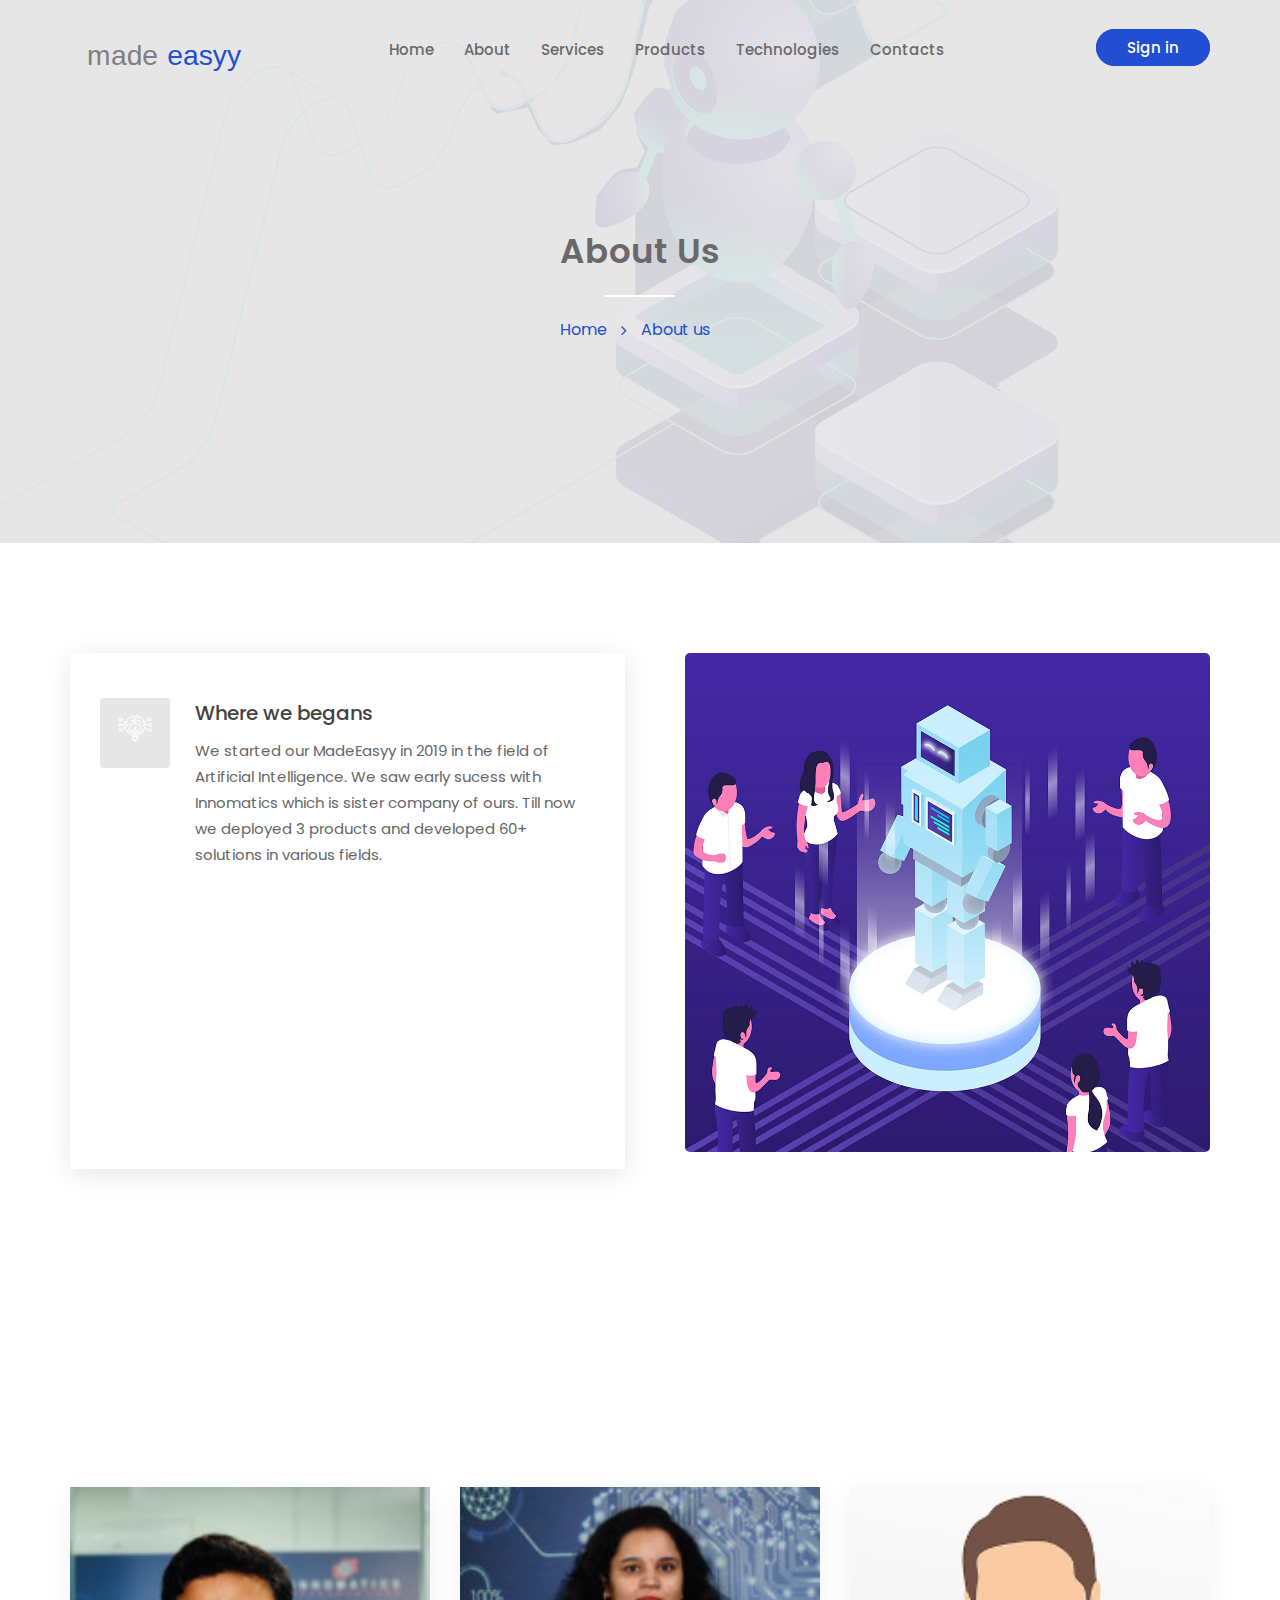
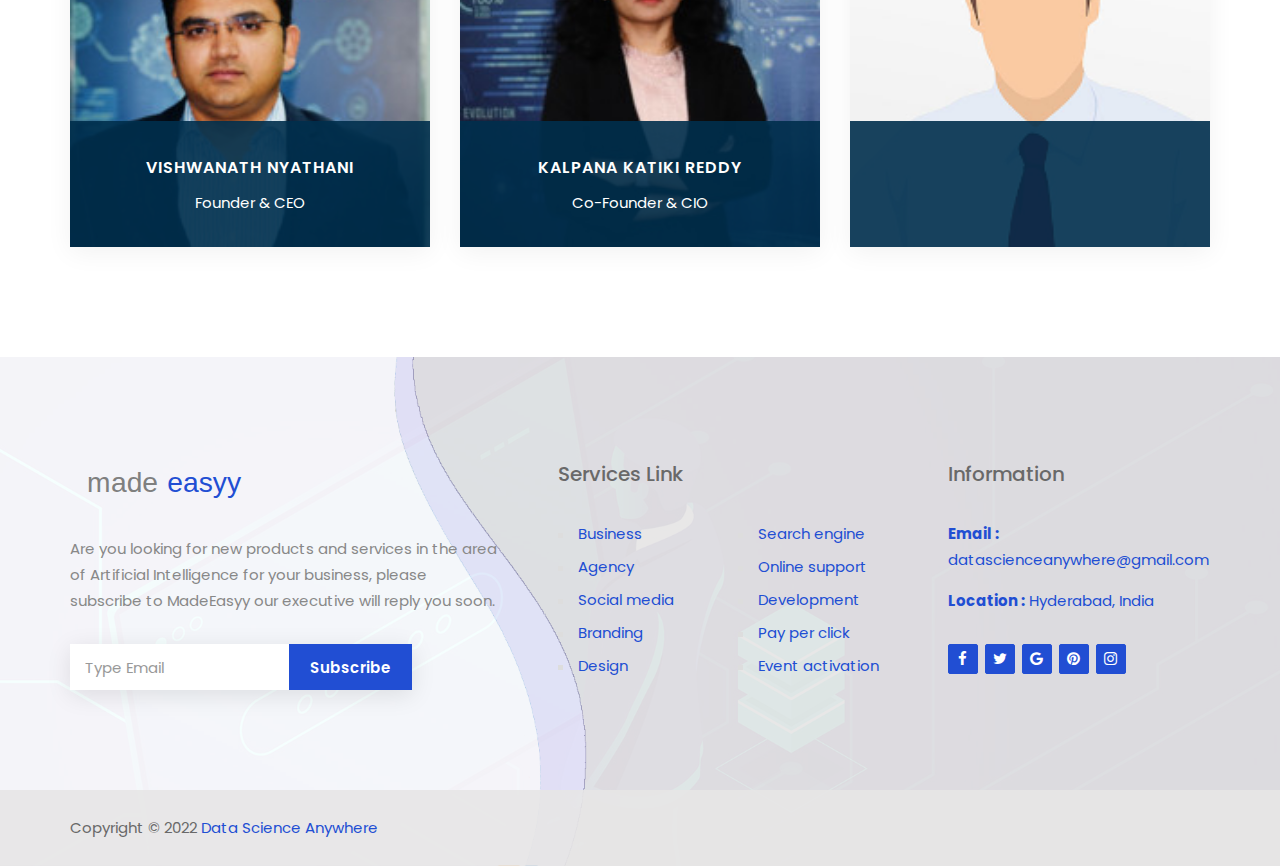
<file: about.html>
<!doctype html>
<html class="no-js" lang="en">
	<head>
		<meta charset="utf-8">
		<meta http-equiv="x-ua-compatible" content="ie=edge">
		<title>About | MadeEasyy</title>
		<meta name="description" content="">
		<meta name="viewport" content="width=device-width, initial-scale=1">

		<!-- favicon -->		
		<link rel="shortcut icon" type="image/x-icon" href="img/logo/favicon.ico">

		<!-- all css here -->

		<!-- bootstrap v3.3.6 css -->
		<link rel="stylesheet" href="css/bootstrap.min.css">
		<!-- owl.carousel css -->
		<link rel="stylesheet" href="css/owl.carousel.css">
		<link rel="stylesheet" href="css/owl.transitions.css">
       <!-- Animate css -->
        <link rel="stylesheet" href="css/animate.css">
        <!-- meanmenu css -->
        <link rel="stylesheet" href="css/meanmenu.min.css">
		<!-- font-awesome css -->
		<link rel="stylesheet" href="css/font-awesome.min.css">
		<link rel="stylesheet" href="css/icon.css">
		<link rel="stylesheet" href="css/flaticon.css">
		<!-- magnific css -->
        <link rel="stylesheet" href="css/magnific.min.css">
		<!-- style css -->
		<link rel="stylesheet" href="style.css">
		<!-- responsive css -->
		<link rel="stylesheet" href="css/responsive.css">

		<!-- modernizr css -->
		<script src="js/vendor/modernizr-2.8.3.min.js"></script>
	</head>
		<body>

		<!--[if lt IE 8]>
			<p class="browserupgrade">You are using an <strong>outdated</strong> browser. Please <a href="http://browsehappy.com/">upgrade your browser</a> to improve your experience.</p>
		<![endif]-->

        <div id="preloader"></div>
       <header class="header-one">
            <!-- header-area start -->
            <div id="sticker" class="header-area hidden-xs">
                <div class="container">
                    <div class="row">
                        <!-- logo start -->
                        <div class="col-md-3 col-sm-3">
                            <div class="logo">
                                <!-- Brand -->
                                <a class="navbar-brand page-scroll black-logo" href="index.html">
                                    <img class="image-fluid" src="img/logo/logo_color.svg" width="200" alt="">
                                </a>
                                <a class="navbar-brand page-scroll white-logo" href="index.html">
                                    <img class="image-fluid" src="img/logo/logo_color.svg" width="200" alt="">
                                </a>
                            </div>
                            <!-- logo end -->
                        </div>
                        <div class="col-md-9 col-sm-9">
                            <div class="header-right-link">
                                <!-- search option end -->
								<a class="s-menu">Sign in</a>
                            </div>
                            <!-- mainmenu start -->
                            <nav class="navbar navbar-default">
                                <div class="collapse navbar-collapse" id="navbar-example">
                                    <div class="main-menu">
                                        <ul class="nav navbar-nav navbar-right">
                                            <li><a class="pagess" href="index.html">Home</a>

                                            </li>
                                            <li><a href="about.html">About</a></li>
                                            <li><a href="services.html">Services</a>
                                                <ul class="sub-menu">
                                                    <li><a href="services.html">Artificial Intelligence</a></li>
                                                    <li><a href="services.html">Machine Learning</a></li>
                                                    <li><a href="services.html">Computer Vision</a></li>
                                                    <li><a href="services.html">Natural Language Processing</a></li>
                                                    <li><a href="services.html">Automation</a></li>
                                                    <li><a href="services.html">Cloud Technologies</a></li>
                                                    <li><a href="services.html">Staff Augmentation </a></li>
                                                    <li><a href="services.html">Big Data Analytics</a></li>
                                                    <li><a href="services.html">Internet of Things (IoT)</a></li>

                                                </ul>
                                            </li>
                                            <li><a href="products.html">Products</a>
                                            <ul class="sub-menu" style="width:280px;">
                                                <li><a href="docnizer.html">Docnizer - OCR</a></li>
                                                <li><a href="retail.html">ZeoVision - Retail Analytics</a></li>
                                                <li><a href="products.html">ZeoTalk - Chat Bot</a></li>
                                                <li><a href="products.html">ZeoWrangler - Data Mining Tool</a></li>
                                                <li><a href="predictive.html">Predictive Analytics</a></li>
                                                <li><a href="products.html">CRM Tool</a></li>
                                                <li><a href="products.html">Recommendation System</a></li>
                                                <li><a href="products.html">Traffics Signal Control</a></li>
                                                <li><a href="products.html">EEG Signal Analysis - Health Care</a></li>
                                            </ul>
                                            </li>
                                              <li><a class="pagess" href="blog.html">Technologies</a>
                                                <ul class="sub-menu">
                                                    <li><a href="blog.html">Data Science</a></li>
                                                    <li><a href="blog.html">Big Data</a></li>
                                                    <li><a href="blog.html">Data Base</a></li>
                                                    <li><a href="blog.html">Cloud</a></li>
                                                    <li><a href="blog.html">Web Technologies</a></li>
                                                    <li><a href="blog.html">Digital Marketing</a></li>
                                                </ul>
                                            </li>
                                            <li><a href="contact.html">contacts</a></li>

                                        </ul>
                                    </div>
                                </div>
                            </nav>
                            <!-- mainmenu end -->
                        </div>
                    </div>
                </div>
            </div>
            <!-- header-area end -->
            <!-- mobile-menu-area start -->
            <div class="mobile-menu-area hidden-lg hidden-md hidden-sm">
                <div class="container">
                    <div class="row">
                        <div class="col-md-12">
                            <div class="mobile-menu">
                                <div class="logo">
                                    <a href="index.html"><img class="image-fluid" src="img/logo/logo_color.svg" width="150" height="46" alt="" /></a>
                                </div>
                                <nav id="dropdown">
                                    <ul>
                                       <li><a class="pagess" href="index.html">Home</a>

                                            </li>
                                            <li><a href="about.html">About</a></li>
                                            <li><a href="services.html">Services</a>
                                                <ul class="sub-menu">
                                                    <li><a href="services.html">Artificial Intelligence</a></li>
                                                    <li><a href="services.html">Machine Learning</a></li>
                                                    <li><a href="services.html">Computer Vision</a></li>
                                                    <li><a href="services.html">Natural Language Processing</a></li>
                                                    <li><a href="services.html">Automation</a></li>
                                                    <li><a href="services.html">Cloud Technologies</a></li>
                                                    <li><a href="services.html">Staff Augmentation </a></li>
                                                    <li><a href="services.html">Big Data Analytics</a></li>
                                                    <li><a href="services.html">Internet of Things (IoT)</a></li>

                                                </ul>
                                            </li>
                                            <li><a href="products.html">Products</a>
                                                <ul class="sub-menu" style="width:280px;">
                                                    <li><a href="docnizer.html">Docnizer - OCR</a></li>
                                                    <li><a href="retail.html">ZeoVision - Retail Analytics</a></li>
                                                    <li><a href="products.html">ZeoTalk - Chat Bot</a></li>
                                                    <li><a href="products.html">ZeoWrangler - Data Mining Tool</a></li>
                                                    <li><a href="predictive.html">Predictive Analytics</a></li>
                                                    <li><a href="products.html">CRM Tool</a></li>
                                                    <li><a href="products.html">Recommendation System</a></li>
                                                    <li><a href="products.html">Traffics Signal Control</a></li>
                                                    <li><a href="products.html">EEG Signal Analysis - Health Care</a></li>
                                                </ul>
                                            </li>
                                              <li><a class="pagess" href="blog.html">Technologies</a>
                                                <ul class="sub-menu">
                                                    <li><a href="blog.html">Data Science</a></li>
                                                    <li><a href="blog.html">Big Data</a></li>
                                                    <li><a href="blog.html">Data Base</a></li>
                                                    <li><a href="blog.html">Cloud</a></li>
                                                    <li><a href="blog.html">Web Technologies</a></li>
                                                    <li><a href="blog.html">Digital Marketing</a></li>
                                                </ul>
                                            </li>
                                            <li><a href="contact.html">contacts</a></li>
                                    </ul>
                                </nav>
                            </div>
                        </div>
                    </div>
                </div>
            </div>
            <!-- mobile-menu-area end -->
        </header>
        <!-- header end -->
        <!-- Start Bottom Header -->
        <div class="page-area">
            <div class="breadcumb-overlay"></div>
            <div class="container">
                <div class="row">
                    <div class="col-md-12 col-sm-12 col-xs-12">
                        <div class="breadcrumb text-center">
                            <div class="section-headline white-headline text-center">
                                <h3>About Us</h3>
                            </div>
                            <ul>
                                <li class="home-bread">Home</li>
                                <li>About us</li>
                            </ul>
                        </div>
                    </div>
                </div>
            </div>
        </div>
        <!-- END Header -->
        <!-- Start Service area -->
		<div class="choose-area area-padding">
			<div class="container">
				<div class="row">
                    <!-- Start Column -->
					<div class="col-md-6 col-sm-6 col-xs-12">
						<div class="choose-wrapper">
							<div class="choose-all">
								<div class="single-choose wow fadeInUp" data-wow-delay="0.3s">
								   <a class="choose-icon"><i class="flaticon-026-idea"></i></a>
									<div class="choose-content">
										<h4>Where we begans</h4>
										<p>We started our MadeEasyy in 2019 in the field of Artificial Intelligence. We saw early sucess with Innomatics which is sister company of ours. Till now we deployed 3 products and developed 60+ solutions in various fields.</p>
									</div>
								</div>
								<!-- Start services -->
								<div class="single-choose wow fadeInUp" data-wow-delay="0.5s">
									<a class="choose-icon"><i class="flaticon-003-analytics"></i></a>
									<div class="choose-content">
										<h4>What we do</h4>
										<p>We've always been fascinated by technology and intelligence. It's what wanted us to try new interdisciplinary approach to accelerate the field - bringing together new ideas and advances in big data analytics, machine leanring and cloud technologies.</p>
									</div>
								</div>

							</div>
						</div>
				    </div>
                    <!-- Start Column -->
                    <div class="col-md-6 col-sm-6 col-xs-12">
                        <div class="choose-image">
                            <img src="img/about/ab1.jpg" alt="Choose Imagess">
                        </div>
                    </div>
                    <!-- End Column -->    
				</div>
			</div>
		</div>
		<!-- End Service area -->

        <!--Blog Area Start-->
        <div class="team-area fix area-padding">
            <div class="container">
               <div class="row">
					<div class="col-md-12 col-sm-12 col-xs-12 wow fadeInUp" data-wow-delay="0.4s">
						<div class="section-headline text-center">
							<h3>Our Experts team</h3>
						</div>
					</div>
				</div>
                <div class="row">

                        <div class="team-member" >

                            <!-- team member-->
                            <div class="col-md-4 col-sm-8 col-xs-12">
                                <div class="single-member">
                                    <div class="team-img">
                                        <a>
                                            <img src="img/about/vishwanath.jpeg" alt="" width="400",height="460">
                                        </a>
                                    </div>
                                    <div class="team-content text-center">
                                        <h4><a>Vishwanath Nyathani</a></h4>
                                        <p>Founder & CEO</p>
                                        <ul class="social-icon">
                                            <li><a class="facebook"><i class="fa fa-facebook"></i></a></li>
                                            <li><a class="twitter"><i class="fa fa-twitter"></i></a></li>
                                            <li><a class="instagram"><i class="fa fa-instagram"></i></a></li>
                                        </ul>
                                    </div>
                                </div>
                            </div>
                            <!-- team member-->
                            <div class="col-md-4 col-sm-8 col-xs-12">
                                <div class="single-member">
                                    <div class="team-img">
                                        <a>
                                            <img src="img/about/kalpana.jpeg" alt="" width="400",height="460">
                                        </a>
                                    </div>
                                    <div class="team-content text-center">
                                        <h4><a href="#">Kalpana Katiki Reddy</a></h4>
                                        <p>Co-Founder & CIO</p>
                                        <ul class="social-icon">
                                            <li><a class="facebook"><i class="fa fa-facebook"></i></a></li>
                                            <li><a class="twitter"><i class="fa fa-twitter"></i></a></li>
                                            <li><a class="instagram"><i class="fa fa-instagram"></i></a></li>
                                        </ul>
                                    </div>
                                </div>
                            </div>
                            <!-- team member-->
                            <div class="col-md-4 col-sm-8 col-xs-12">
                                <div class="single-member">
                                    <div class="team-img">
                                        <a>
                                            <img src="img/about/sam.png" alt="" width="400",height="460">
                                        </a>
                                    </div>
                                    <div class="team-content text-center">
                                        <h4><a></a></h4>
                                        <p></p>
                                        
                                    </div>
                                </div>
                            </div>

                    <!-- team member-->

                    </div>

                </div>
                <!-- End row -->
            </div>
        </div>
        <!--End of Blog Area-->




        <!-- Start Footer bottom Area -->
        <footer class="footer1">
            <div class="footer-area">
                <div class="container">
                    <div class="row">
                        <div class="col-md-5 col-sm-5 col-xs-12">
                            <div class="footer-content logo-footer">
                                <div class="footer-head">
                                    <div class="footer-logo">
                                    	<a class="footer-black-logo image-fluid" href="#"><img src="img/logo/logo_color.svg" alt="" width="200"></a>
                                    	<a class="footer-white-logo image-fluid" href="#"><img src="img/logo/logo_color.svg" alt="" width="200"></a>
                                    </div>
                                    <p>Are you looking for new products and services in the area of Artificial Intelligence for your business, please subscribe to MadeEasyy our executive will reply you soon.</p>
                                    <div class="subs-feilds">
                                        <div class="suscribe-input">
                                            <input type="email" class="email form-control width-80" id="sus_email" placeholder="Type Email">
                                            <button type="submit" id="sus_submit" class="add-btn">Subscribe</button>
                                        </div>
                                    </div>
                                </div>
                            </div>
                        </div>
                        <!-- end single footer -->
                        <div class="col-md-4 col-sm-3 col-xs-12">
                            <div class="footer-content">
                                <div class="footer-head">
                                    <h4>Services Link</h4>
                                    <ul class="footer-list">
                                        <li><a>Business</a></li>
                                        <li><a>Agency </a></li>
                                        <li><a>Social media</a></li>
                                        <li><a>Branding</a></li>
                                        <li><a>Design </a></li>
                                    </ul>
                                    <ul class="footer-list hidden-sm">
										<li><a>Search engine</a></li>
                                        <li><a>Online support</a></li>
                                        <li><a>Development</a></li>
                                        <li><a>Pay per click</a></li>
                                        <li><a >Event activation</a></li>
									</ul>
                                </div>
                            </div>
                        </div>
                        <!-- end single footer -->
                        <div class="col-md-3 col-sm-4 col-xs-12">
                            <div class="footer-content last-content">
                                <div class="footer-head">
                                    <h4>Information</h4> 
                                    <div class="footer-contacts">
										<p><span>Email :</span> datascienceanywhere@gmail.com</p>
										<p><span>Location :</span> Hyderabad, India</p>
									</div> 
                                    <div class="footer-icons">
                                        <ul>
                                            <li>
                                                <a>
                                                    <i class="fa fa-facebook"></i>
                                                </a>
                                            </li>
                                            <li>
                                                <a>
                                                    <i class="fa fa-twitter"></i>
                                                </a>
                                            </li>
                                            <li>
                                                <a>
                                                    <i class="fa fa-google"></i>
                                                </a>
                                            </li>
                                            <li>
                                                <a>
                                                    <i class="fa fa-pinterest"></i>
                                                </a>
                                            </li>
                                            <li>
                                                <a>
                                                    <i class="fa fa-instagram"></i>
                                                </a>
                                            </li>
                                        </ul>
                                    </div>
                                </div>
                            </div>
                        </div>
                    </div>
                </div>
            </div>
            <div class="footer-area-bottom">
                <div class="container">
                    <div class="row">
                        <div class="col-md-6 col-sm-6 col-xs-12">
                            <div class="copyright">
                                <p>
                                    Copyright © 2022
                                    <a href="#">Data Science Anywhere</a> 
                                </p>
                            </div>
                        </div>
                    </div>
                </div>
            </div>
        </footer>
		
		<!-- all js here -->

		<!-- jquery latest version -->
		<script src="js/vendor/jquery-1.12.4.min.js"></script>
		<!-- bootstrap js -->
		<script src="js/bootstrap.min.js"></script>
		<!-- owl.carousel js -->
		<script src="js/owl.carousel.min.js"></script>
		<!-- Counter js -->
		<script src="js/jquery.counterup.min.js"></script>
		<!-- waypoint js -->
		<script src="js/waypoints.js"></script>
		 <!-- stellar js -->
        <script src="js/jquery.stellar.min.js"></script>
		<!-- magnific js -->
        <script src="js/magnific.min.js"></script>
        <!-- wow js -->
        <script src="js/wow.min.js"></script>
        <!-- meanmenu js -->
        <script src="js/jquery.meanmenu.js"></script>
		<!-- Form validator js -->
		<script src="js/form-validator.min.js"></script>
		<!-- plugins js -->
		<script src="js/plugins.js"></script>
		<!-- main js -->
		<script src="js/main.js"></script>
	</body>
</html>
</file>
<file: css/icon.css>
@font-face {
    font-family: 'roboart';
	src:url('../fonts/Linearicons-Free.eot?w118d');
	src:url('../fonts/Linearicons-Free.eot?#iefixw118d') format('embedded-opentype'),
		url('../fonts/Linearicons-Free.woff2?w118d') format('woff2'),
		url('../fonts/Linearicons-Free.woff?w118d') format('woff'),
		url('../fonts/Linearicons-Free.ttf?w118d') format('truetype'),
		url('../fonts/Linearicons-Free.svg?w118d#Linearicons-Free') format('svg');
	font-weight: normal;
	font-style: normal;
}

.icon {
	font-family: 'roboart';
	speak: none;
	font-style: normal;
	font-weight: normal;
	font-variant: normal;
	text-transform: none;
	line-height: 1;

	/* Better Font Rendering =========== */
	-webkit-font-smoothing: antialiased;
	-moz-osx-font-smoothing: grayscale;
}

.icon-home:before {
	content: "\e800";
}
.icon-apartment:before {
	content: "\e801";
}
.icon-pencil:before {
	content: "\e802";
}
.icon-magic-wand:before {
	content: "\e803";
}
.icon-drop:before {
	content: "\e804";
}
.icon-lighter:before {
	content: "\e805";
}
.icon-poop:before {
	content: "\e806";
}
.icon-sun:before {
	content: "\e807";
}
.icon-moon:before {
	content: "\e808";
}
.icon-cloud:before {
	content: "\e809";
}
.icon-cloud-upload:before {
	content: "\e80a";
}
.icon-cloud-download:before {
	content: "\e80b";
}
.icon-cloud-sync:before {
	content: "\e80c";
}
.icon-cloud-check:before {
	content: "\e80d";
}
.icon-database:before {
	content: "\e80e";
}
.icon-lock:before {
	content: "\e80f";
}
.icon-cog:before {
	content: "\e810";
}
.icon-trash:before {
	content: "\e811";
}
.icon-dice:before {
	content: "\e812";
}
.icon-heart:before {
	content: "\e813";
}
.icon-star:before {
	content: "\e814";
}
.icon-star-half:before {
	content: "\e815";
}
.icon-star-empty:before {
	content: "\e816";
}
.icon-flag:before {
	content: "\e817";
}
.icon-envelope:before {
	content: "\e818";
}
.icon-paperclip:before {
	content: "\e819";
}
.icon-inbox:before {
	content: "\e81a";
}
.icon-eye:before {
	content: "\e81b";
}
.icon-printer:before {
	content: "\e81c";
}
.icon-file-empty:before {
	content: "\e81d";
}
.icon-file-add:before {
	content: "\e81e";
}
.icon-enter:before {
	content: "\e81f";
}
.icon-exit:before {
	content: "\e820";
}
.icon-graduation-hat:before {
	content: "\e821";
}
.icon-license:before {
	content: "\e822";
}
.icon-music-note:before {
	content: "\e823";
}
.icon-film-play:before {
	content: "\e824";
}
.icon-camera-video:before {
	content: "\e825";
}
.icon-camera:before {
	content: "\e826";
}
.icon-picture:before {
	content: "\e827";
}
.icon-book:before {
	content: "\e828";
}
.icon-bookmark:before {
	content: "\e829";
}
.icon-user:before {
	content: "\e82a";
}
.icon-users:before {
	content: "\e82b";
}
.icon-shirt:before {
	content: "\e82c";
}
.icon-store:before {
	content: "\e82d";
}
.icon-cart:before {
	content: "\e82e";
}
.icon-tag:before {
	content: "\e82f";
}
.icon-phone-handset:before {
	content: "\e830";
}
.icon-phone:before {
	content: "\e831";
}
.icon-pushpin:before {
	content: "\e832";
}
.icon-map-marker:before {
	content: "\e833";
}
.icon-map:before {
	content: "\e834";
}
.icon-location:before {
	content: "\e835";
}
.icon-calendar-full:before {
	content: "\e836";
}
.icon-keyboard:before {
	content: "\e837";
}
.icon-spell-check:before {
	content: "\e838";
}
.icon-screen:before {
	content: "\e839";
}
.icon-smartphone:before {
	content: "\e83a";
}
.icon-tablet:before {
	content: "\e83b";
}
.icon-laptop:before {
	content: "\e83c";
}
.icon-laptop-phone:before {
	content: "\e83d";
}
.icon-power-switch:before {
	content: "\e83e";
}
.icon-bubble:before {
	content: "\e83f";
}
.icon-heart-pulse:before {
	content: "\e840";
}
.icon-construction:before {
	content: "\e841";
}
.icon-pie-chart:before {
	content: "\e842";
}
.icon-chart-bars:before {
	content: "\e843";
}
.icon-gift:before {
	content: "\e844";
}
.icon-diamond:before {
	content: "\e845";
}
.icon-linearicons:before {
	content: "\e846";
}
.icon-dinner:before {
	content: "\e847";
}
.icon-coffee-cup:before {
	content: "\e848";
}
.icon-leaf:before {
	content: "\e849";
}
.icon-paw:before {
	content: "\e84a";
}
.icon-rocket:before {
	content: "\e84b";
}
.icon-briefcase:before {
	content: "\e84c";
}
.icon-bus:before {
	content: "\e84d";
}
.icon-car:before {
	content: "\e84e";
}
.icon-train:before {
	content: "\e84f";
}
.icon-bicycle:before {
	content: "\e850";
}
.icon-wheelchair:before {
	content: "\e851";
}
.icon-select:before {
	content: "\e852";
}
.icon-earth:before {
	content: "\e853";
}
.icon-smile:before {
	content: "\e854";
}
.icon-sad:before {
	content: "\e855";
}
.icon-neutral:before {
	content: "\e856";
}
.icon-mustache:before {
	content: "\e857";
}
.icon-alarm:before {
	content: "\e858";
}
.icon-bullhorn:before {
	content: "\e859";
}
.icon-volume-high:before {
	content: "\e85a";
}
.icon-volume-medium:before {
	content: "\e85b";
}
.icon-volume-low:before {
	content: "\e85c";
}
.icon-volume:before {
	content: "\e85d";
}
.icon-mic:before {
	content: "\e85e";
}
.icon-hourglass:before {
	content: "\e85f";
}
.icon-undo:before {
	content: "\e860";
}
.icon-redo:before {
	content: "\e861";
}
.icon-sync:before {
	content: "\e862";
}
.icon-history:before {
	content: "\e863";
}
.icon-clock:before {
	content: "\e864";
}
.icon-download:before {
	content: "\e865";
}
.icon-upload:before {
	content: "\e866";
}
.icon-enter-down:before {
	content: "\e867";
}
.icon-exit-up:before {
	content: "\e868";
}
.icon-bug:before {
	content: "\e869";
}
.icon-code:before {
	content: "\e86a";
}
.icon-link:before {
	content: "\e86b";
}
.icon-unlink:before {
	content: "\e86c";
}
.icon-thumbs-up:before {
	content: "\e86d";
}
.icon-thumbs-down:before {
	content: "\e86e";
}
.icon-magnifier:before {
	content: "\e86f";
}
.icon-cross:before {
	content: "\e870";
}
.icon-menu:before {
	content: "\e871";
}
.icon-list:before {
	content: "\e872";
}
.icon-chevron-up:before {
	content: "\e873";
}
.icon-chevron-down:before {
	content: "\e874";
}
.icon-chevron-left:before {
	content: "\e875";
}
.icon-chevron-right:before {
	content: "\e876";
}
.icon-arrow-up:before {
	content: "\e877";
}
.icon-arrow-down:before {
	content: "\e878";
}
.icon-arrow-left:before {
	content: "\e879";
}
.icon-arrow-right:before {
	content: "\e87a";
}
.icon-move:before {
	content: "\e87b";
}
.icon-warning:before {
	content: "\e87c";
}
.icon-question-circle:before {
	content: "\e87d";
}
.icon-menu-circle:before {
	content: "\e87e";
}
.icon-checkmark-circle:before {
	content: "\e87f";
}
.icon-cross-circle:before {
	content: "\e880";
}
.icon-plus-circle:before {
	content: "\e881";
}
.icon-circle-minus:before {
	content: "\e882";
}
.icon-arrow-up-circle:before {
	content: "\e883";
}
.icon-arrow-down-circle:before {
	content: "\e884";
}
.icon-arrow-left-circle:before {
	content: "\e885";
}
.icon-arrow-right-circle:before {
	content: "\e886";
}
.icon-chevron-up-circle:before {
	content: "\e887";
}
.icon-chevron-down-circle:before {
	content: "\e888";
}
.icon-chevron-left-circle:before {
	content: "\e889";
}
.icon-chevron-right-circle:before {
	content: "\e88a";
}
.icon-crop:before {
	content: "\e88b";
}
.icon-frame-expand:before {
	content: "\e88c";
}
.icon-frame-contract:before {
	content: "\e88d";
}
.icon-layers:before {
	content: "\e88e";
}
.icon-funnel:before {
	content: "\e88f";
}
.icon-text-format:before {
	content: "\e890";
}
.icon-text-format-remove:before {
	content: "\e891";
}
.icon-text-size:before {
	content: "\e892";
}
.icon-bold:before {
	content: "\e893";
}
.icon-italic:before {
	content: "\e894";
}
.icon-underline:before {
	content: "\e895";
}
.icon-strikethrough:before {
	content: "\e896";
}
.icon-highlight:before {
	content: "\e897";
}
.icon-text-align-left:before {
	content: "\e898";
}
.icon-text-align-center:before {
	content: "\e899";
}
.icon-text-align-right:before {
	content: "\e89a";
}
.icon-text-align-justify:before {
	content: "\e89b";
}
.icon-line-spacing:before {
	content: "\e89c";
}
.icon-indent-increase:before {
	content: "\e89d";
}
.icon-indent-decrease:before {
	content: "\e89e";
}
.icon-pilcrow:before {
	content: "\e89f";
}
.icon-direction-ltr:before {
	content: "\e8a0";
}
.icon-direction-rtl:before {
	content: "\e8a1";
}
.icon-page-break:before {
	content: "\e8a2";
}
.icon-sort-alpha-asc:before {
	content: "\e8a3";
}
.icon-sort-amount-asc:before {
	content: "\e8a4";
}
.icon-hand:before {
	content: "\e8a5";
}
.icon-pointer-up:before {
	content: "\e8a6";
}
.icon-pointer-right:before {
	content: "\e8a7";
}
.icon-pointer-down:before {
	content: "\e8a8";
}
.icon-pointer-left:before {
	content: "\e8a9";
}
</file>
<file: css/flaticon.css>
/*
  	Flaticon icon font: Flaticon
  	Creation date: 22/06/2016 15:41
  	*/

@font-face {
  font-family: "Flaticon";
  src: url("../fonts/Flaticon.eot");
  src: url("../fonts/Flaticon.eot?#iefix") format("embedded-opentype"),
       url("../fonts/Flaticon.woff") format("woff"),
       url("../fonts/Flaticon.ttf") format("truetype"),
       url("../fonts/Flaticon.svg#Flaticon") format("svg");
  font-weight: normal;
  font-style: normal;
}

@media screen and (-webkit-min-device-pixel-ratio:0) {
  @font-face {
    font-family: "Flaticon";
    src: url("../fonts/Flaticon.svg#Flaticon") format("svg");
  }
}

[class^="flaticon-"]:before, [class*=" flaticon-"]:before,
[class^="flaticon-"]:after, [class*=" flaticon-"]:after {   
  font-family: Flaticon;
font-style: normal;
}

.flaticon-001-ai:before { content: "\f100"; }
.flaticon-002-ai:before { content: "\f101"; }
.flaticon-003-analytics:before { content: "\f102"; }
.flaticon-004-ai:before { content: "\f103"; }
.flaticon-005-ai:before { content: "\f104"; }
.flaticon-006-chip:before { content: "\f105"; }
.flaticon-007-ai:before { content: "\f106"; }
.flaticon-008-ai:before { content: "\f107"; }
.flaticon-009-ai:before { content: "\f108"; }
.flaticon-010-artificial-intelligence:before { content: "\f109"; }
.flaticon-011-ai:before { content: "\f10a"; }
.flaticon-012-ai:before { content: "\f10b"; }
.flaticon-013-ai:before { content: "\f10c"; }
.flaticon-014-artificial-intelligence:before { content: "\f10d"; }
.flaticon-015-artificial-intelligence:before { content: "\f10e"; }
.flaticon-016-ai:before { content: "\f10f"; }
.flaticon-017-automation:before { content: "\f110"; }
.flaticon-018-bot:before { content: "\f111"; }
.flaticon-019-chat:before { content: "\f112"; }
.flaticon-020-customer-service:before { content: "\f113"; }
.flaticon-021-browser:before { content: "\f114"; }
.flaticon-022-brain:before { content: "\f115"; }
.flaticon-023-brain:before { content: "\f116"; }
.flaticon-024-brain:before { content: "\f117"; }
.flaticon-025-brain:before { content: "\f118"; }
.flaticon-026-idea:before { content: "\f119"; }
.flaticon-027-intelligence:before { content: "\f11a"; }
.flaticon-028-network:before { content: "\f11b"; }
.flaticon-029-brain:before { content: "\f11c"; }
.flaticon-030-human:before { content: "\f11d"; }
.flaticon-031-chat:before { content: "\f11e"; }
.flaticon-032-chat:before { content: "\f11f"; }
.flaticon-033-brain:before { content: "\f120"; }
.flaticon-034-chatbot:before { content: "\f121"; }
.flaticon-035-chip:before { content: "\f122"; }
.flaticon-036-chip:before { content: "\f123"; }
.flaticon-037-ai:before { content: "\f124"; }
.flaticon-038-bot:before { content: "\f125"; }
.flaticon-039-data:before { content: "\f126"; }
.flaticon-040-network:before { content: "\f127"; }
.flaticon-041-computing-cloud:before { content: "\f128"; }
.flaticon-042-chat:before { content: "\f129"; }
.flaticon-043-computer:before { content: "\f12a"; }
.flaticon-044-cryptocurrency:before { content: "\f12b"; }
.flaticon-045-data-analysis:before { content: "\f12c"; }
.flaticon-046-data:before { content: "\f12d"; }
.flaticon-047-data:before { content: "\f12e"; }
.flaticon-048-cloud:before { content: "\f12f"; }
.flaticon-049-data:before { content: "\f130"; }
.flaticon-050-global-network:before { content: "\f131"; }
.flaticon-051-synchronization:before { content: "\f132"; }
.flaticon-052-decision-making:before { content: "\f133"; }
.flaticon-053-deep:before { content: "\f134"; }
.flaticon-054-brain:before { content: "\f135"; }
.flaticon-055-filter:before { content: "\f136"; }
.flaticon-056-artificial-intelligence:before { content: "\f137"; }
.flaticon-057-globe:before { content: "\f138"; }
.flaticon-058-head:before { content: "\f139"; }
.flaticon-059-chip:before { content: "\f13a"; }
.flaticon-060-head:before { content: "\f13b"; }
.flaticon-061-human:before { content: "\f13c"; }
.flaticon-062-human-brain:before { content: "\f13d"; }
.flaticon-063-human-brain:before { content: "\f13e"; }
.flaticon-064-idea:before { content: "\f13f"; }
.flaticon-065-human:before { content: "\f140"; }
.flaticon-066-humanoid:before { content: "\f141"; }
.flaticon-067-idea:before { content: "\f142"; }
.flaticon-068-filter:before { content: "\f143"; }
.flaticon-069-innovation:before { content: "\f144"; }
.flaticon-070-innovation:before { content: "\f145"; }
.flaticon-071-brain-process:before { content: "\f146"; }
.flaticon-072-interaction:before { content: "\f147"; }
.flaticon-073-laptop:before { content: "\f148"; }
.flaticon-074-chat:before { content: "\f149"; }
.flaticon-075-brain:before { content: "\f14a"; }
.flaticon-076-lock:before { content: "\f14b"; }
.flaticon-077-learning:before { content: "\f14c"; }
.flaticon-078-learning:before { content: "\f14d"; }
.flaticon-079-mind:before { content: "\f14e"; }
.flaticon-080-machine:before { content: "\f14f"; }
.flaticon-081-mapping:before { content: "\f150"; }
.flaticon-082-chip:before { content: "\f151"; }
.flaticon-083-mobile:before { content: "\f152"; }
.flaticon-084-bot:before { content: "\f153"; }
.flaticon-085-bot:before { content: "\f154"; }
.flaticon-086-artificial-intelligence:before { content: "\f155"; }
.flaticon-087-intelligence:before { content: "\f156"; }
.flaticon-088-robot:before { content: "\f157"; }
.flaticon-089-touch-screen:before { content: "\f158"; }
.flaticon-090-brain:before { content: "\f159"; }
.flaticon-091-ai:before { content: "\f15a"; }
.flaticon-092-robot:before { content: "\f15b"; }
.flaticon-093-nano:before { content: "\f15c"; }
.flaticon-094-networking:before { content: "\f15d"; }
.flaticon-095-networking:before { content: "\f15e"; }
.flaticon-096-ai:before { content: "\f15f"; }
.flaticon-097-data-analytics:before { content: "\f160"; }
.flaticon-098-process:before { content: "\f161"; }
.flaticon-099-technology:before { content: "\f162"; }
.flaticon-100-hand:before { content: "\f163"; }
.flaticon-101-brain:before { content: "\f164"; }
.flaticon-102-correct:before { content: "\f165"; }
.flaticon-103-brain:before { content: "\f166"; }
.flaticon-104-robotic-hand:before { content: "\f167"; }
.flaticon-105-robot:before { content: "\f168"; }
.flaticon-106-robot:before { content: "\f169"; }
.flaticon-107-robot:before { content: "\f16a"; }
.flaticon-108-artificial-intelligence:before { content: "\f16b"; }
.flaticon-109-report:before { content: "\f16c"; }
.flaticon-110-security:before { content: "\f16d"; }
.flaticon-111-brain:before { content: "\f16e"; }
.flaticon-112-smartwatch:before { content: "\f16f"; }
.flaticon-113-robot:before { content: "\f170"; }
.flaticon-114-synchronization:before { content: "\f171"; }
.flaticon-115-tablet:before { content: "\f172"; }
.flaticon-116-brain:before { content: "\f173"; }
.flaticon-117-target:before { content: "\f174"; }
.flaticon-118-brain:before { content: "\f175"; }
.flaticon-119-idea:before { content: "\f176"; }
.flaticon-120-innovation:before { content: "\f177"; }
.flaticon-121-ai:before { content: "\f178"; }
.flaticon-122-ai:before { content: "\f179"; }
.flaticon-123-bionic-arm:before { content: "\f17a"; }
.flaticon-124-user:before { content: "\f17b"; }
.flaticon-125-team:before { content: "\f17c"; }
.flaticon-126-view:before { content: "\f17d"; }
.flaticon-127-vision:before { content: "\f17e"; }
.flaticon-128-warning:before { content: "\f17f"; }
.flaticon-129-web:before { content: "\f180"; }
.flaticon-130-web:before { content: "\f181"; }
.flaticon-131-web:before { content: "\f182"; }
.flaticon-132-web:before { content: "\f183"; }
</file>
<file: style.css>
/*-----------------------------------------------------------------------------------

    Template Name: ZeoMinds - artificial intelligence & agency template

-----------------------------------------------------------------------------------*/

    /*-----------------------------------------------------------------------------------  
     CSS INDEX
    ===================

    1. Theme Default CSS (body, link color, section etc)
    2. Header Top Area
    2.1 Header Bottom Area 
    2.2. Sticky Header Area
    2.3. Mobile Menu Area
    3. Intro Area
    4. Welcome Services Area
    5. About area
    6.Feature Area
    7.Counter Area Css
    8. Pricing area css
    9. banner Area
    10. Reviews Area Css14. Breadcumbs Area
    11. Blog Area
    12. Footer Area
    13. Home-2
    14. Breadcumbs Area
    15. Why choose Area
    16. Team Area css
    17. FAQ  Area
    17. FAQ  Area
    18. Blog Sidebar Area
    19. Blog Details
    20.	Contact Us page
    21.Animation  CSS

    #214ED3 - darkblue
    #75E6DA - lightblue
    # #E7E6E6 gray
   
    
-----------------------------------------------------------------------------------*/
/*----------------------------------------*/
/*  Google Fonts
/*----------------------------------------*/
@import url('https://fonts.googleapis.com/css?family=Poppins:300,400,400i,500,600,700,800,900&display=swap');


/*----------------------------------------*/
/*  1.  Theme default CSS
/*----------------------------------------*/
html, body {
	height: 100%;
}
.floatleft {
	float:left;
}
.floatright {
	float:right;
}
.alignleft {
	float:left;
	margin-right:15px;
	margin-bottom: 15px;
}
.alignright {
	float:right;
	margin-left:15px;
	margin-bottom: 15px;
}
.aligncenter {
	display:block;
	margin:0 auto 15px;
}
a:focus {
	outline:0px solid;
}
img {max-width:100%;
	height:auto;
}
.fix {
	overflow:hidden;
}
p {
	margin:0 0 15px;
    color: #888e94;
}
h1, h2, h3, h4, h5, h6 {
    font-family: 'Poppins', sans-serif;
	margin: 0 0 15px;
	color: #444;
    font-weight: 500;
}
h1{
	font-size: 48px;
	line-height: 50px;
		
}
h2{
	font-size: 38px;
	line-height: 44px;
		
}
h3{
	font-size: 30px;
	line-height: 36px;
		
}
h4{
	font-size: 24px;
	line-height: 34px;
		
}
h5{
	font-size: 20px;
	line-height: 28px;
		
}
h6{
	font-size: 16px;
	line-height: 26px;
		
}
a {
	transition: all 0.3s ease 0s;
	text-decoration:none;
}
a:hover {
  color: #214ED3;
  text-decoration: none;
}
a:active, a:hover {
  outline: 0 none;
}
a:hover, a:focus {
    color: #444;
    text-decoration: none;
}
body {
	background: #fff none repeat scroll 0 0;
	color: #888e94;
    font-family: 'Poppins', sans-serif;
	font-size: 15px;
	text-align: left;
	overflow-x: hidden;
	line-height: 26px;
}
#scrollUp {
    bottom: 60px;
    font-size: 40px;
    line-height: 50px;
    right: 30px;
    width: 100px;
    background-color: transparent;
    color: #214ED3;
    text-align: center;
    height: 20px;
}
#scrollUp:hover {
    bottom: 60px;
    transition-duration: 500ms;
}
.clear{
	clear:both;
}
ul{
	list-style: outside none none;
	margin: 0;
	padding: 0;
}
input, select, textarea, input[type="text"], input[type="date"], input[type="url"], input[type="email"], input[type="password"], input[type="tel"], button, button[type="submit"] {
	-moz-appearance: none;
	box-shadow: none !important;
}
input:focus, textarea:focus, select:focus {
    outline: none;
}
div#preloader { 
	position: fixed;
	left: 0; 
	top: 0; 
	z-index: 99999;
	width: 100%;
	height: 100%;
	overflow: visible;
	background: #fff url('img/logo/preloader.gif') no-repeat center center;
}
.navbar-collapse {
    padding-left: 0px;
}
::-moz-selection {
    background: #214ED3;
    text-shadow: none;
}
::selection {
    background: #214ED3;
    color: #fff;
    text-shadow: none;
}
.bg-color{
    background:#fdfcfc;
}
.browserupgrade {
    margin: 0.2em 0;
    background: #ccc;
    color: #000;
    padding: 0.2em 0;
}
.area-padding{
	padding: 110px 0px;
}
.area-90{
    padding: 90px 0px;
}
.section-headline {
    padding-bottom: 20px;
    position: relative;
}
.section-headline h3 {
    font-size: 38px;
    letter-spacing: 1px;
    text-transform: capitalize;
    font-weight: 700;
    max-width: 400px;
    margin: 0 auto;
    line-height: 48px;
}
.white-headline h3{
   color:#fff; 
}
.section-headline h4 .color {
    color: #214ED3;
    font-weight: 600;
}
.mar-row{
    margin-top: 50px;
}
.simple-text{
    font-weight: 400;
}
.color-text{
    color: #214ED3
}
/*----------------------------------------*/
/*  2.1 Header Bottom Area 
/*----------------------------------------*/
.header-one {
    position: absolute;
    top: 0;
    left: 0;
    width: 100%;
    height: auto;
    z-index: 999;
}
.header-area{
	background:transparent;
}
.logo {
    display: block;
}
.logo a {
    display: inline-block;
    height: auto;
    padding: 30px 0;
}
.main-menu ul.navbar-nav li {
    float: left;
    position: relative;
}
.main-menu ul.navbar-nav li a {
    color: #696969;
    font-size: 15px;
    font-weight: 500;
    padding: 40px 15px;
    text-transform: capitalize;
    position: relative;
}
.main-menu > ul.navbar-nav >li >a::before {
    position: absolute;
    content: "";
    left: 16px;
    bottom: 34px;
    border: 1px solid #214ED3;
    width:0;
    transition: 0.4s;
    opacity: 0;
}
.header-area.stick .main-menu > ul.navbar-nav >li >a::before {
    left: 16px;
    bottom: 27px;
}
.main-menu > ul.navbar-nav >li >a:hover::before {
    width:50%;
    transition: 0.4s;
    opacity: 1;
}
.main-menu ul.navbar-nav li a:hover{
	color: #214ED3;
}
.main-menu ul.navbar-nav li.active a:focus {
    color: #fff;
}
.main-menu ul.navbar-nav li.active a {
    background: rgba(0, 0, 0, 0) none repeat scroll 0 0;
    color: #214ED3;
    position: relative;
    z-index: 9999999;
}
.navbar {
    border: medium none;
    margin-bottom: 0;
}
.navbar-default {
    background: rgba(0, 0, 0, 0) none repeat scroll 0 0;
}
.main-menu ul.navbar-default .navbar-nav > .active > a, .navbar-default .navbar-nav > .active > a:hover, .navbar-default .navbar-nav > .active > a:focus {
    background: none;
    color:#fff;
}
.navbar-default .navbar-nav > li > a:hover, .navbar-default .navbar-nav > li > a:focus {
    background-color: transparent;
    color: #fff;
}
.navbar-default .navbar-toggle:hover, .navbar-default .navbar-toggle:focus {
    background: none;
}

.main-menu ul.nav li ul.sub-menu {
    background: #fff;
    left: 0;
    opacity: 0;
    position: absolute;
    top: 115%;
    transition: all 0.3s ease 0s;
    box-shadow: 0 5px 25px rgba(0, 0, 0, 0.1);
    visibility: hidden;
    width: 200px;
    z-index: -99;
	padding: 10px 0px;
    border-radius: 3px;
}
.pagess {
    position: relative;
}
.navbar.navbar-default {
    float: right;
}
.main-menu ul.nav li ul.sub-menu li {
    padding: 0;
    position: relative;
    width: 100%;
}
.main-menu ul.nav li:hover ul.sub-menu{
    top:100%;
    opacity:1;
    z-index:999;
    visibility:visible;
}
.main-menu ul.nav li ul.sub-menu li a {
    color: #444;
    display: block;
    font-size: 14px;
    padding: 5px 20px;
}
.main-menu ul.nav li ul.sub-menu li a span{
    color: #214ED3;
}
.main-menu ul.nav li:hover ul.sub-menu li a:hover{
    color:#214ED3;
}
.header-right-link {
    float: right;
    width: 180px;
    padding: 35px 0px;
    margin-left: 70px;
    text-align: right;
}
.slice-btn {
    display: inline-block;
    padding: 0px 15px;
}
.slice-btn span {
    font-size: 20px;
    font-weight: 500;
    color: #444;
    cursor: pointer;
    line-height: 28px;
}
.s-menu {
    padding: 7px 30px;
    border: 1px solid #214ED3;
    background: #214ED3;
    color: #fff;
    transition: 0.4s;
    font-size: 15px;
    font-weight: 500;
    border-radius: 50px;
}
.s-menu:hover {
    border: 1px solid #fff;
    background: transparent;
	color:#fff;
    transition: 0.4s;
}
.header-area.stick  .header-right-link {
    padding: 27px 0px;
}
/*--------------------------------*/
/* 2.2. Sticky Header Area
/*--------------------------------*/
.header-area.stick {
    left: 0;
    position: fixed;
    top: 0;
    width: 100%;
    z-index: 999999;
    box-shadow: 0px 0px 3px #fff, -2px -2px 3px #fff;
    background: #E7E6E6;
}
.header-area.stick .logo a {
    display: inline-block;
    height: auto;
    padding: 17px 0;
}
.header-area.stick .main-menu ul.navbar-nav li a {
    padding: 30px 15px;
    color: #696969;
}
.header-area.stick .main-menu ul.nav li ul.sub-menu li a {
    color: #444;
    display: block;
    padding: 5px 15px;
}
.header-area.stick .main-menu ul.nav li ul.sub-menu li a:hover{
    color: #214ED3;
}
/*----------------------------------------*/
/*  2.3. Mobile Menu Area
/*----------------------------------------*/
.mobile-menu-area {
    background: #fdfcfc none repeat scroll 0 0;
    padding: 10px 0px ;
}
.mean-container .mean-bar::after {
    content: "";
    font-size: 21px;
    left: 5%;
    position: absolute;
    top: 12px;
    text-transform: uppercase;
    font-weight: 500;
}
.mean-container a.meanmenu-reveal:hover {
    color:#214ED3
}
.mean-container .mean-nav ul {
    list-style-type: none;
    margin: 20px 0px;
    padding: 0;
    width: 100%;
}
.mean-container .mean-nav ul li a {
    background: #fdfcfc none repeat scroll 0 0;
    color: #444;
    display: block;
    float: left;
    font-size: 14px;
    font-weight: 400;
    margin: 0;
    padding: 13px 10px;
    text-align: left;
    text-decoration: none;
    text-transform: capitalize;
    width: 90%;
}
.mean-nav ul li.mean-last {
    margin-bottom: 20px;
}
.mean-container .mean-nav ul li a.mean-expand {
    color: #444;
    line-height: 17px;
}
.mean-container .mean-nav ul li {
    width: 99.7%;
}
/*----------------------------------------*/
/*  3. Intro Area
/*----------------------------------------*/
.intro-home{
	position: relative;
	overflow: hidden;
    z-index: 1;
}
.intro-home::after {
    position: absolute;
    left: 0;
    top: 0;
    height: 100%;
    width: 100%;
    background: url(img/background/bg1.png);
    background-repeat: no-repeat;
    background-position: top center;
    background-size: cover;
    content: "";
    opacity: 0.95;
}
.display-table{
	width: 100%;
	height: 100%;
	display: table;
}
.display-table-cell{
	width: 100%;
	height: 100%;
	display: table-cell;
	vertical-align: middle;
}
.intro-content {
    position: absolute;
    z-index: 2;
    top: 50%;
    left: 0;
    width: 100%;
    height: auto;
    margin-top: -130px;
}
.intro-home .slide-images {
    float: right;
    position: relative;
    top: -80px;
}
.slider-content {
    position: relative;
}
.best-title {
    font-size: 15px;
    font-weight: 500;
    color: #444;
    display: inline-block;
    margin-bottom: 20px;
    border-radius: 2px;
    padding-right: 20px;
}
.slide-icon {
    margin-right: 10px;
    background: #214ED3;
    line-height: 20px;
    width: 36px;
    height: auto;
    font-size: 18px;
    display: inline-block;
    text-align: center;
    padding: 5px 5px;
    color:#fff;
}
.layer-1 h2 {
    color: #444;
    font-size: 46px;
    font-weight: 600;
    line-height: 54px;
    max-width: 640px;
    margin-bottom: 20px;
    letter-spacing: 1px;
}
.layer-2 p {
    font-size: 19px;
    letter-spacing: 0.50px;
    color:#888;
}
.ready-btn {
    border: 1px solid #214ED3;
     background: #214ED3;
    color: #fff;
    cursor: pointer;
    display: inline-block;
    font-size: 20px;
    font-weight: 500;
    margin-top: 20px;
    padding: 10px 30px;
    text-align: center;
    text-transform: capitalize;
    transition: all 0.4s ease 0s;
    border-radius: 50px;
}
.ready-btn:hover{
    color: #fff;
    background: #214ED3;
    border: 1px solid #214ED3;
    text-decoration: none;
    transition: all 0.4s ease 0s;
}
.ready-btn.right-btn {
    margin-left: 15px;
    background: #fff;
    border: 1px solid #214ED3;
    color:#214ED3;
}
.ready-btn.right-btn:hover{
    background: #214ED3;
    border: 1px solid #214ED3;
    color:#fff;
}
.ready-btn.left-btn:hover{
    border: 1px solid #214ED3;
    background: #fff;
    color:#214ED3;
}
.slide-top-image {
    position: absolute;
    width: 100px;
    height: auto;
    left: 44%;
    top: -30%;
}
/*--------------------------------*/
/* 4.Welcome Services Area
/*--------------------------------*/
.welcome-area{
    position: relative;
}
.all-services{
	margin-top:-30px;
}
.services-img {
    text-align: left;
    padding-bottom: 30px;
    position: relative;
}
.well-services {
    z-index: 1;
    background: #fff;
    padding: 50px 40px 50px;
    position: relative;
    overflow: hidden;
    border-radius: 5px;
    margin-top: 30px;
    position: relative;
    text-align: left;
       border: 1px solid #d6f2fb;
}
.well-services::before{
    position: absolute;
    left: 0px;
    top:-100px;
    width: 100%;
    height: 100%;
    background:url(img/services/layer.png);
    background-repeat: no-repeat;
    z-index: -1;
    opacity: 0;
	transition: 0.4s;
    content:"";
}
.wel-content h4 {
    display: inline-block;
    font-size: 22px;
    margin-bottom: 0;
    padding: 0 0 20px;
}
.well-services:hover::before {
    transition: 0.4s;
    opacity: 1;
    top: 0px;
}
.well-services:hover{
    box-shadow: 0 5px 25px rgba(0, 0, 0, 0.1);
    border: 1px solid #d6f2fb;
    transition: 0.4s;
}
.wel-content p {
    font-size: 16px;
}
.wel-btn {
    font-size: 24px;
    color: #7855fa;
    transition: 0.5s;
    display: inline-block;
    width: 40px;
    height: 40px;
    line-height: 41px;
    font-weight: 700;
    border-radius: 2px;
    background: #fff;
    text-align: center;
    border: 1px solid #fff;
    margin-top: 15px;
}
/*--------------------------------*/
/* 5.About Area
/*--------------------------------*/
.about-area {
    position: relative;
    background:url(img/background/color-bg.png);
    background-repeat: no-repeat;
    background-position: center center;
    background-size: cover;
    z-index: -2;
}
.about-image {
    border-radius: 10px;
    position: relative;
    overflow: hidden;
}
.about-image img {
    border-radius: 10px;
}
.video-content {
    width: 100%;
    height: 100%;
    position: absolute;
    top: 50%;
    left: 0;
    right: 0;
    margin: 0 auto;
    text-align: center;
    z-index: 9;
}
.about-area .about-content {
    margin-top: 20px;
}
.video-play.vid-zone {
    border-radius: 100px;
    display: inline-block;
    border: 1px solid #214ED3;
    text-align: center;
    height: 60px;
    width: 60px;
    line-height: 57px;
    position: relative;
    font-size: 30px;
    background: transparent;
}
.about-images {
    border-radius: 5px;
    position: relative;
}
.about-images img {
    border-radius: 5px;
}
.video-play::before {
    -webkit-animation-duration: 2s;
    animation-duration: 2s;
    -webkit-animation-iteration-count: infinite;
    animation-iteration-count: infinite;
    -webkit-animation-name: popcircle;
    animation-name: popcircle;
    border: 1px solid #214ED3;
    border-radius: 100px;
    content: "";
    height: 100%;
    left: 0;
    position: absolute;
    top: 0;
    width: 100%;
}
.video-play.vid-zone i {
    color: #214ED3;
    margin-left: 5px;
}
.video-play.vid-zone:hover i {
    color: #214ED3;
}
.video-play.vid-zone:hover {
    background: #fff;
    color: #214ED3;
    transition: 0.4s;
}
.support-all {
    margin-left: 40px;
    background: rgba(255,255,255,0.95);
    box-shadow: 0 5px 25px rgba(0, 0, 0, 0.1);
    padding: 50px 20px 20px 40px;
    border-radius: 4px;
}
.support-services {
    margin-bottom: 40px;
    border-radius: 3px;
}
.support-images {
    float: left;
    font-size: 24px;
    color: #fff;
    line-height: 48px;
    text-align: center;
    transition: 0.4s;
    font-weight: 600;
    width: 50px;
    height: 50px;
    border: 1px solid #E7E6E6;
    background: #E7E6E6;
    position: relative;
    border-radius: 2px;
}
.support-images:hover{
    color:#fff;
}
.support-content {
    padding-left: 70px;
}
.support-services .support-content h4 {
    font-size: 20px;
    text-transform: capitalize;
    font-weight: 500;
    padding-bottom: 0px;
    letter-spacing: 1px;
    line-height: 28px;
}
.support-services .support-content h4 a {
    color: #444;
}
.support-services .support-content p {
    margin-bottom: 0px;
}
.rotmate-image{
    position: absolute;
    top: -30px;
    z-index: -1;
    opacity:0.3;
}
/*--------------------------------*/
/* 6.Feature Area
/*--------------------------------*/
.feature-area{
    position: relative;
    background:url(img/background/bgp3.png);
    background-repeat: no-repeat;
    background-position: center center;
    background-size: cover;
    background-attachment: fixed;
    z-index: 1;
}
.feature-area-2{
    position: relative;
    background:url(img/background/bgp4.png);
    background-repeat: no-repeat;
    background-position: center center;
    background-size: cover;
    background-attachment: fixed;
    z-index: 1;
}
.feature-area .feature-inner{
    padding-left: 60px;
}
.feature-area-2 .feature-inner{
    padding-right: 60px;
}
.feature-text h3 {
    font-size: 38px;
    line-height: 48px;
    font-weight: 600;
}
.feature-text ul {
    margin-top: 30px;
    display: block;
}
.feature-text p {
    font-size: 16px;
    line-height: 28px;
    letter-spacing: 1px;
}
.feature-text ul li {
    margin-top: 15px;
}
.feature-text ul li i {
    margin-right: 15px;
    text-align: center;
    transition: 0.4s;
    font-size: 22px;
    line-height: 40px;
    color: #fff;
    float: left;
    background: #214ED3;
    width: 40px;
    height: 40px;
    border-radius: 3px;
}
.feature-text ul li a {
    color: #888e94;
    font-size: 16px;
    display: block;
    font-weight: 400;
    letter-spacing: 0.60px;
    transition: 0.4s;
    line-height: 40px;
}
/*--------------------------------*/
/* 9.tab Area
/*--------------------------------*/
.tab-area{
	position: relative;
}
.tab-menu {
    display: block;
    margin-right: 60px;
}
.tab-menu ul.nav{
    margin: 0;
    padding: 0;
}
.tab-menu ul.nav li {
    border: medium none;
    display: block;
    width: 100%;
}
.tab-menu ul.nav li a {
    border-radius: 0;
    display: block;
    padding: 30px 20px;
    color: #444;
    box-shadow: 0 5px 25px rgba(0, 0, 0, 0.1);
    margin: 10px 0px;
    border-radius: 3px;
}
.tab-menu .nav-tabs{
	border-bottom: none;
}
.nav-tabs > li.active > a, .nav-tabs > li.active > a:focus {
  border-color: #214ED3;
  border-image: none;
  border-style: solid;
  border-width: 1px;
  color: #fff !important;
  cursor: default;
  position: relative;
    background: #214ED3;
}
.tab-menu ul.nav li a:hover{
    background:transparent;
}
.tab-menu ul.nav li.active a:hover{
    background:#214ED3;
}
.cha-icon {
    display: inline-block;
    margin-right: 20px;
    font-size: 60px;
    line-height: 60px;
}
.title-date {
    display: inline-block;
    position: relative;
}
.tab-menu ul.nav li.active .cha-title,
.tab-menu ul.nav li.active .cha-date {
    color: #fff;
}
.cha-title {
    display: block;
    font-size: 22px;
    margin-bottom: 6px;
}
.cha-date {
    display: block;
	color:#444;
    font-size: 14px;
}
.single-machine{
	position: relative;
}
.tab-menu ul.nav li:first-child a{
	margin-top: 0px;
}
.tabe-img {
    margin-top: 30px;
}
/*----------------------------------------
  7.Counter Area Css
----------------------------------------*/
.counter-area{
    position: relative;
}
.fun_text {
    text-align: center;
    border: 1px solid #ddd;
    padding: 110px 0px;
    position: relative;
    z-index: 1;
}
.fun_text::after {
    background: url(img/about/shape.png);
    background-repeat: no-repeat;
    position: absolute;
    content: "";
    top: 50%;
    width: 100px;
    height: 100px;
    left: 0;
    z-index: -1;
    right: 0;
    margin: auto;
    margin-top: -80px;
    opacity: 0.3;
}
.fun_text span {
    color: #444;
    display: block;
    font-size: 50px;
    padding-bottom: 10px;
    line-height: 50px;
    font-weight: 700;
}
.fun_text > h4 {
    color: #444;
    font-size: 17px;
    text-transform: capitalize;
    margin-bottom: 0px;
}
/*----------------------------------------*/
/* 8. Pricing area css
/*----------------------------------------*/
.pricing-area{
    position: relative;
    background:url(img/background/bgp2.png);
    background-repeat: no-repeat;
    background-position: center center;
    background-size: cover;
    background-attachment: fixed;
    z-index: 1;
}
.pricing-area::after{
    position: absolute;
    content: "";
    background: rgba(255,255,255,0.9) none repeat scroll 0 0;
    width: 100%;
    height: 100%;
    left:0;
    top:0;
	z-index: -1;
}
.title-icon {
    background: #fff;
    width: 50px;
    height: 50px;
    line-height: 48px;
    font-size: 24px;
    display: inline-block;
    border: 1px solid #214ED3;
    color: #214ED3;
    border-radius: 3px;
    margin-bottom: 20px;
}
.table-list {
    text-align: center;
    transition: all 0.4s ease 0s;
    background: #fff;
    border-radius: 5px;
    position: relative;
    overflow: hidden;
    border: 1px solid #f5f5f5;
    padding-bottom: 30px;
    position: relative;
     z-index: 1;
}
.top-price-inner {
    text-align: center;
    padding: 40px 30px 0px;
    margin-bottom: 80px;
    z-index: 1;
    transition: all 0.4s ease 0s;
}
.table-list::after {
    background: url(img/services/layer.png);
    background-repeat: no-repeat;
    position: absolute;
    content: "";
    left: 0;
    top: 0;
    width: 100%;
    height: 100%;
    z-index: -1;
}
.top-price-inner h4 {
    color: #444;
    font-size: 24px;
    text-transform: capitalize;
    margin-bottom: 30px;
    letter-spacing: 1px;
}
span.users {
    color: #214ED3;
    text-transform: uppercase;
    font-size: 13px;
    font-weight: 700;
}
span.dolar {
    font-size: 24px;
    color: #999;
    margin-right: 5px;
    position: relative;
    top: -17px;
}
.prices {
    font-size: 40px;
    font-weight: 600;
    color: #666;
    padding-right: 30px;
}
.table-list:hover{
    box-shadow: 0 5px 25px rgba(0, 0, 0, 0.1);
    transition: all 0.4s ease 0s;
}
.table-list:hover::after {
   transition: all 0.4s ease 0s;
    background: url(img/services/layer2.png);
    background-repeat: no-repeat;
}
.table-list:hover .top-price-inner h4,
.table-list:hover .prices,
.table-list:hover span.dolar{
  color:#fff;
}
.table-list ol li {
    color: #888e94;
    padding: 8px 0px;
    position: relative;
    text-align: center;
    font-weight: 400;
}
.table-list li.check.cross{
    position: relative;
}
.pricing-content {
    margin-top: -30px;
}
.table-list {
    margin-top: 30px;
}
.table-list li.check.cross::after {
    content: "";
    position: absolute;
    top: 21px;
    left: 0;
    background: #ccc;
    width: 100px;
    height: 2px;
    margin: 0 auto;
    right: 0;
}
.price-btn {
    padding: 30px 20px;
}
.price-btn a {
    color: #fff;
    text-transform: uppercase;
    transition: all 0.4s ease 0s;
    border-radius: 2px;
    font-weight: 700;
    font-size: 14px;
    padding: 12px 34px;
    background: #214ED3;
    border: 1px solid #214ED3;
}
.table-list ol {
    list-style: outside none none;
    margin: 0;
    padding: 0;
}
.price-btn a:hover {
    background: #fff;
    color: #214ED3;
    border: 1px solid #214ED3;
}
.table-list ol {
    margin-top: 10px ;
}
/*----------------------------------------*/
/*  9. Brand Area
/*----------------------------------------*/
.brand-area {
    background: #E7E6E6;
    display: block;
    overflow: hidden;
    border-radius: 3px;
}
.single-brand-item {
    width: 20%;
    float: left;
}
.single-brand-item a {
    display: block;
    padding: 0px 15px;
    opacity: 0.8;
    transition: 0.4s;
}
.single-brand-item a:hover{
    opacity: 1;
    transition: 0.4s;
}
/*----------------------------------------
 10.Reviews Area Css
----------------------------------------*/
.reviews-area{
    position: relative;
    background:url(img/background/bgp1.png);
    background-repeat: no-repeat;
    background-position: center center;
    background-size: cover;
    background-attachment: fixed;
    z-index: 1;
}
.reviews-area::after{
    position: absolute;
    content: "";
    background: rgba(255,255,255,0.90) none repeat scroll 0 0;
    width: 100%;
    height: 100%;
    left:0;
    top:0;
	z-index: -1;
}
.reviews-area{
    position: relative;
}
.single-testi {
    margin: 20px 0px 50px;
}
.clients-text{
    padding: 40px 30px;
    position: relative;
    background-color: #fff;
    box-shadow: 0 5px 25px rgba(0, 0, 0, 0.1);
    border-radius: 4px;
}
.Reviews-content .clients-text::after {
    position: absolute;
    left: 40px;
    bottom: -28px;
    content: "";
    border-top: 30px solid #fff;
    border-left: 20px solid transparent;
    border-right: 20px solid transparent;
}
.testi-img {
    position: relative;
    margin-top: 50px;
}
.testi-img img {
    width: 100%;
    display: inline-block !important;
    max-width: 80px;
    height: auto;
    border-radius: 50px;
    margin-right: 20px;
}
.Reviews-content .active.center .testi-img img {
    border: 2px solid #E7E6E6;
}
.guest-details {
    display: inline-block;
    text-align: left;
    top: 15px;
    position: relative;
}
.Reviews-content {
    margin-bottom: 15px;
}
.testi-text h4 {
    font-weight: 500;
    text-transform: uppercase;
    font-size: 15px;
    margin-bottom: 0px;
}
.testi-text p {
    margin-bottom: 0px;
}
.client-rating {
    margin-bottom: 10px;
}
.testi-text span a{
    color:#214ED3;
}
.testi-text h5 {
    color: #455454;
    font-size: 20px;
}
.client-rating a {
    display: inline-block;
    color: #fec731;
    font-size: 20px;
    padding: 0px 5px 0px 0px;
}

.client-rating i{
    display: inline-block;
    color: #FFA500;
    font-size: 20px;
    padding: 0px 5px 0px 0px;
}

.client-rating .checked{
    color:#FFA500;
}


.Reviews-content .active.center .single-testi .clients-text{
    background: #E7E6E6;
}
.Reviews-content .active.center .single-testi .clients-text p{
    color:#fff;
}
.Reviews-content .active.center .clients-text::after {
    position: absolute;
    left: 40px;
    bottom: -28px;
    content: "";
    border-top: 30px solid #E7E6E6;
    border-left: 20px solid transparent;
    border-right: 20px solid transparent;
}
.testimonial-carousel.owl-carousel.owl-theme .owl-controls .owl-dots div.owl-dot > span {
    background: #444 none repeat scroll 0 0;
    display: inline-block;
    height: 8px;
    width: 8px;
    -moz-transition:0.4s;
    -webkit-transition:0.4s;
    -o-transition:0.4s;
    -ms-transition:0.4s;
    transition:0.4s;
    border-radius: 50%;
}
.testimonial-carousel.owl-carousel.owl-theme .owl-controls .owl-dots {
    bottom: -20px;
    display: block;
    left: 50%;
    margin-left: -40px;
    position: absolute;
}
.testimonial-content {
    margin-bottom: 15px;
}
.testimonial-carousel.owl-carousel.owl-theme .owl-controls .owl-dots div.owl-dot {
    display: inline-block;
    margin: 0 3px;
}
.testimonial-carousel.owl-carousel.owl-theme .owl-controls .owl-dots div.owl-dot.active span {
    background: #214ED3;
    width: 30px;
    border-radius: 3px;
}
/*----------------------------------------*/
/*  11. Blog Area
/*----------------------------------------*/

#text {
  display: none;
}
.blog-grid {
    margin-top: -30px;
}
.blog-content {
    padding: 30px 20px 40px 30px;
    position: relative;
    z-index: 1;
    transition: 0.5s;
    overflow: hidden;
}
.blog-content::after{
    position: absolute;
    left: 0px;
    top: -10%;
    width: 100%;
    height: 100%;
    background: url(img/services/layer.png);
    background-repeat: no-repeat;
    z-index: -1;
    opacity: 0;
    transition: 0.4s;
    content: "";
}
.blog-content a h4 {
    font-size: 20px;
    color: #444;
    line-height: 30px;
    transition: 0.4s;
}
.date-type i,
.comments-type i{
    color: #214ED3;
    margin-right: 5px;
}
.single-blog:hover .blog-content::after {
    transition: 0.4s;
    opacity: 1;
    top: 0px;
}
.blog-content p {
    line-height: 28px;
     transition: 0.4s;
}
.blog-content a h4:hover{
    color:#214ED3;
    transition: 0.4s;
}
.blog-meta span {
    color: #6c6d6d;
    font-size: 14px;
    font-weight: 400;
    padding-right: 10px;
}
.admin-type img {
    width: 50px;
    height: 50px;
    border-radius: 50px;
    border: 2px solid #214ED3;
    margin-right: 10px;
}
.single-blog {
    margin-top: 30px;
    position: relative;
      box-shadow: 0 5px 25px rgba(0, 0, 0, 0.1);
}
.blog-meta {
    position: relative;
    margin-bottom: 15px;
}
.blog-meta::before {
    position: absolute;
    left: -30px;
    top: 0;
    content: "";
    width: 3px;
    background: #214ED3;
    height: 30px;
}
.blog-btn {
    color: #fff;
    display: inline-block;
    font-size: 16px;
    font-weight: 400;
    transition: all 0.4s ease 0s;
    border: 1px solid #214ED3;
    background: #214ED3;
    padding: 7px 24px;
    margin-top: 10px;
    border-radius: 3px;
}
.blog-btn:hover{
    color: #214ED3;
    background: transparent;
    transition: all 0.4s ease 0s;
}
/*----------------------------------------*/
/*  12. Footer Area
/*----------------------------------------*/

.location{
    color: #214ED3;
}
.footer1 {
    background:url(img/background/fg.jpg);
    background-repeat: no-repeat;
    background-position: center center;
    background-size: cover;
    z-index: 1;
    position: relative;
    overflow: hidden;
}
.footer1::after {
    background: url(img/background/shape-footer.png);
    background-repeat: no-repeat;
    background-size: cover;
    background-position: center center;
    position: absolute;
    content: "";
    left: 0;
    top: 0;
    width: 100%;
    height: 100%;
    z-index: -1;
    opacity: 0.95;
}
.footer-area {
    padding: 100px 0px;
}
.footer-logo {
    margin-bottom: 20px;
}
.footer-white-logo {
    display: none;
}
.footer-head p {
    color: #214ED3;
}
.logo-footer .footer-head p {
    color: #888;
}
.footer-head h4 {
    color: #696969;
    font-size: 20px;
    margin-bottom: 30px;
    text-transform: capitalize;
    font-weight: 500;
}
.footer-icons ul li {
    display: inline-block;
}
.footer-icons ul li a {
    color: #fff;
    display: block;
    font-size: 15px;
    line-height: 28px;
    text-align: center;
    margin-right: 3px;
    width: 30px;
    height: 30px;
    border: 1px solid #214ED3;
    border-radius: 2px;
    background: #214ED3;
    transition: 0.4s;
}
.footer-tags li a:hover,
.footer-icons ul li a:hover{
    color: #214ED3;
    background: #fff;
    transition: 0.4s;
}
.footer-tags {
    display: block;
    overflow: hidden;
}
.footer-tags li {
    float: left;
}
.footer-tags li a {
    color: #ddd;
    display: block;
    font-size: 14px;
    font-weight: 500;
    padding: 3px 5px;
}
.footer-icons {
    margin-top: 30px;
}
.footer-list {
    width: 50%;
    float: left;
}
.footer-contacts p span {
    color: #214ED3;
    font-weight: 700;
}
.subs-feilds {
    margin-top: 30px;
}
.suscribe-input {
    box-shadow: 0 5px 25px rgba(0, 0, 0, 0.1);
    width: 80%;
}
.footer-content.logo-footer {
    padding-right: 30px;
}
.suscribe-input input {
    background: transparent;
    border: medium none;
    color: #777;
    font-size: 15px;
    line-height: 24px;
    padding: 6px 15px;
    height: 46px;
    border-radius: 0;
    width: 64%;
    float: left;
    background: #fff;
}
.suscribe-input button {
    background: #214ED3;
    border: none;
    color: #fff;
    font-size: 15px;
    padding: 10px 5px;
    width: 36%;
    font-weight: 600;
    height: 46px;
    border: 1px solid #214ED3;
    transition: 0.4s;
}
.suscribe-input button:hover{
    color: #214ED3;
    background: #fff;
     transition: 0.4s;
}
.footer-list li a {
    color: #214ED3;
    padding: 7px 0px 7px 20px;
    display: block;
    position: relative;
    font-weight: 400;
}
.footer-list li a:first-child{
	padding-top: 0px;
}
.footer-list li a::after {
    position: absolute;
    content: "";
    right: auto;
    top: 12px;
    width: 5px;
    height: 5px;
    background: #ddd;
    left: 0;
}
.footer-list li a:hover,
.footer-list li a:hover::after{
    color: #214ED3;
}
.footer-list li a:hover::after{
    background: #214ED3;
}
.footer-area-bottom {
    padding: 25px 0;
    background:rgba(231,230,230,0.90); 
    /*rgba(0,47,77,0.90)*/
}
.copyright-text a:hover{
	text-decoration: underline;
	color:#214ED3;
}
.copyright-text a {
    color: #214ED3;
}
.copyright > p {
    margin-bottom: 0;
    color: #696969;
}
.copyright a {
    color: #214ED3;
}
/*----------------------------------------*/
/*  13.	Home page 2
/*----------------------------------------*/
.logo a.white-logo{
    display:none;
}
.stick .logo a.black-logo{
    display:none;
}
.stick .logo a.white-logo{
    display:block;
}
.intro-area-2 {
    background: rgba(0, 0, 0, 0) url(img/background/bg2.jpg) no-repeat scroll top center / cover;
    width: 100%;
    height: 100%;
    z-index: 1;
    position: relative;
}
.intro-area-2::after {
    position: absolute;
    left: 0;
    top: 0;
    height: 100%;
    width: 100%;
    background:url(img/background/bg2.png);
    background-repeat: no-repeat;
    background-position: top center;
    background-size: cover;
    content: "";
    z-index: -1;
    opacity: 0.95;
}
.intro-area-2::before{
    display: none;
}
.slide-images {
    float: right;
}
.intro-area-2 .layer-1 h2{
    color:#444;
    max-width: 520px;
    font-size: 40px;
}
.intro-area-2 .layer-2 p{
    color:#888;
}
.intro-area-2 .intro-content {
    margin-top: -110px;
}
.intro-area-2 .slide-top-image {
    position: absolute;
    width: 80px;
    height: auto;
    left: 52%;
    top: -24%;
}
.bg-dark-color{
    background: #170e58;
}
.bg-dark-color-2{
    background: #130b4b;
}
.welcome-area-2 .well-services{
    background: #E7E6E6;
    border:1px solid #E7E6E6;
}
.welcome-area-2 .wel-content h4{
    color:#fff;
}
.welcome-area-2 .wel-content p{
    color:#ccc;
}
.welcome-area-2 .wel-btn{
   background: #E7E6E6;
    border:1px solid #E7E6E6;
    color: #fff;
}
.welcome-area-2 .well-services::before {
    position: absolute;
    left: 0px;
    top: -100px;
    width: 100%;
    height: 100%;
    background: url(img/services/layer2.png);
    background-repeat: no-repeat;
    z-index: -1;
    opacity: 0;
    transition: 0.4s;
    content: "";
}
.wel-btn:hover{
    background: #214ED3;
    color:#fff;
}
.welcome-area-2 .well-services:hover::before {
    transition: 0.4s;
    opacity: 1;
    top: 0px;
}
.price-area-2 .table-list{
    background: #E7E6E6;
    border:1px solid #214ED3;
}
.price-area-2 .table-list::after {
    background: url(img/services/layer2.png);
    background-repeat: no-repeat;
    position: absolute;
    content: "";
    left: 0;
    top: 0;
    width: 100%;
    height: 100%;
    z-index: -1;
}
.price-area-2 .table-list .top-price-inner h4,
.price-area-2 .table-list .prices,
.price-area-2 .table-list span.dolar{
    color:#fff;
}
.price-area-2 .table-list ol li{
    color:#ddd;
}
.reviews-area-2 .clients-text {
    background-color: #E7E6E6;
}
.reviews-area-2 .Reviews-content .clients-text::after {
    border-top: 30px solid #E7E6E6;
}
.reviews-area-2 .testi-text h4{
    color:#fff;
}
.reviews-area-2 .guest-rev {
    color: #444;
}
.blog-area-2 .single-blog{
    background: #E7E6E6;
}
.blog-area-2 .blog-meta span{
    color: #ddd;
}
.blog-area-2 .blog-content a h4{
    color:#fff;
}
.blog-area-2 .blog-content p{
    color:#ddd;
}
.blog-area-2 .blog-content::after {
    position: absolute;
    left: 0px;
    top: -10%;
    width: 100%;
    height: 100%;
    background: url(img/services/layer2.png);
    background-repeat: no-repeat;
    z-index: -1;
    opacity: 0;
    transition: 0.4s;
    content: "";
}
.blog-area-2 .single-blog:hover .blog-content::after {
    transition: 0.4s;
    opacity: 1;
    top: 0px;
}
.footer-2 {
    background:url(img/background/fg.jpg);
    background-repeat: no-repeat;
    background-position: center center;
    background-size: cover;
    z-index: 1;
    position: relative;
}
.footer-2::after{
    background: rgba(26,19,100,0.90);
    position: absolute;
    content: "";
    left: 0;
    top: 0;
    width: 100%;
    height: 100%;
    z-index: -1;
}
.footer-2 .logo-footer .footer-head p {
    font-size: 20px;
    color: #ddd;
}
/*----------------------------------------*/
/*  14. Home 3 Area
/*----------------------------------------*/
span.new {
    float: right;
    background: red;
    padding: 3px 10px;
    line-height: 20px;
    color: #fff !important;
    border-radius: 3px;
}
.intro-area-3 {
    background: rgba(0, 0, 0, 0) url(img/background/bg2.jpg) no-repeat scroll top center / cover;
    width: 100%;
    height: 100%;
    z-index: 1;
    position: relative;
}
.intro-area-3::after {
    position: absolute;
    left: 0;
    top: 0;
    width: 100%;
    height: 100%;
    background: #1E1264;
    opacity: .90;
    content: "";
}
.header-area-3 .logo a.white-logo {
    display: block;
}
.intro-area-3 .slide-top-image {
    position: absolute;
    left: 50%;
}
.intro-area-3 .layer-1 h2 {
    color: #fff;
}
.intro-area-3 .layer-2 p {
    color: #ddd;
}
.home-3 .support-all {
    background: #E7E6E6;
}
.home-3 .support-services .support-content h4 a {
    color: #fff;
}
.home-3 .support-services .support-content p{
    color:#ddd;
}
.home-3 .support-images {
    color: #E7E6E6;
    border: 1px solid #fff;
    background: #fff;
    border-radius: 50px;
}
.dark-feature-1 {
    position: relative;
    background: url(img/background/bgp5.png);
    background-repeat: no-repeat;
    background-position: center center;
    background-size: cover;
    background-attachment: fixed;
    z-index: 1;
}
.dark-feature-2{
    position: relative;
    background: url(img/background/bgp6.png);
    background-repeat: no-repeat;
    background-position: center center;
    background-size: cover;
    background-attachment: fixed;
    z-index: 1;
}
.dark-feature-2::after,
.dark-feature-1::after {
    position: absolute;
    content: "";
    background: rgba(10, 24, 40, 0.4) none repeat scroll 0 0;
    width: 100%;
    height: 100%;
    left: 0;
    top: 0;
    z-index: -1;
}
.dark-feature-2 .feature-text ul li i,
.dark-feature-1 .feature-text ul li i {
    background: transparent;
    color: #7855fa;
    font-size: 34px;
    line-height: 48px;
}
.dark-feature-1 .feature-text h3, .dark-feature-2 .feature-text h3 {
    color: #fff;
}
.dark-feature-1 .feature-text p, .dark-feature-2 .feature-text p, .dark-feature-1 .feature-text ul li a, .dark-feature-2 .feature-text ul li a {
    color: #ddd;
}
.home-3 .counter-area {
    position: relative;
    background: url(img/background/bgp1.png);
    background-repeat: no-repeat;
    background-position: center center;
    background-size: cover;
    background-attachment: fixed;
    z-index: 1;
}
.home-3 .counter-area::after {
    position: absolute;
    content: "";
    background: #E7E6E6;
    width: 100%;
    height: 100%;
    left: 0;
    top: 0;
    z-index: -1;
    opacity: 0.98;
}
.home-3 .fun_text {
    text-align: center;
    border: none;
    border-right: 1px solid #666;
    padding: 110px 0px;
}
.home-3 .fun_text span,
.home-3 .fun_text > h4 {
    color:#fff;
}
.home-3 .fun_text::after {
    display: none;
}
.home-3 .machine-text h3{
    color:#fff;
}
.home-3 .machine-text p{
    color:#ddd;
}
.home-3 .cha-title,
.home-3 .cha-date,
.home-3 .cha-icon{
    color:#ddd;
}
.home-3 .price-area-2 {
    position: relative;
    background: url(img/background/bgp5.png);
    background-repeat: no-repeat;
    background-position: center center;
    background-size: cover;
    background-attachment: fixed;
    z-index: 1;
}
.home-3 .price-area-2::after {
    position: absolute;
    content: "";
    background: rgba(10, 24, 40, 0.4) none repeat scroll 0 0;
    width: 100%;
    height: 100%;
    left: 0;
    top: 0;
    z-index: -1;
}
.home-3 .reviews-area-2 {
    position: relative;
    background: url(img/background/bgp6.png);
    background-repeat: no-repeat;
    background-position: center center;
    background-size: cover;
    background-attachment: fixed;
    z-index: 1;
}
.home-3 .reviews-area-2::after {
    position: absolute;
    content: "";
    background: rgba(10, 24, 40, 0.4) none repeat scroll 0 0;
    width: 100%;
    height: 100%;
    left: 0;
    top: 0;
    z-index: -1;
}
.home-3 .reviews-area-2 .guest-rev{
    color:#fff;
}
.home-3 .testimonial-carousel.owl-carousel.owl-theme .owl-controls .owl-dots div.owl-dot > span{
    background: #ddd;
}
.home-3 .blog-area-2 {
    position: relative;
    background: url(img/background/bgp5.png);
    background-repeat: no-repeat;
    background-position: center center;
    background-size: cover;
    background-attachment: fixed;
    z-index: 1;
}
.home-3 .blog-area-2::after {
    position: absolute;
    content: "";
    background: rgba(10, 24, 40, 0.4) none repeat scroll 0 0;
    width: 100%;
    height: 100%;
    left: 0;
    top: 0;
    z-index: -1;
}
/*----------------------------------------*/
/*  14. Breadcumbs Area
/*----------------------------------------*/
.page-area {
    position: relative;
}
.page-area {
    background: url(img/background/bread-bg.jpg);
    background-repeat: no-repeat;
    background-size: cover;
    background-position: center center;
}
.breadcumb-overlay {
  position: absolute;
  background: rgba(231,230,230,0.90);
  top: 0;
  width: 100%;
  left: 0;
  height: 100%;
}
.page-area .section-headline::after {
    display: none;
}
.breadcrumb {
    background-color: transparent;
    margin-bottom: 0;
    padding: 230px 0px 200px;
}
.breadcrumb h3 {
    color: #696969;
    text-transform: capitalize;
    font-size: 34px;
    font-weight: 600;
    line-height: 42px;
    position: relative;
}
.breadcrumb h3::after {
    bottom: -25px;
    position: absolute;
    content: "";
    right: 0;
    background: #fff;
    width: 70px;
    height: 2px;
    left: 0;
    margin: auto;
}
.breadcrumb .section-headline {
    margin-bottom: 0px;
    padding-bottom: 45px;
    text-align: center;
}
.breadcrumb ul li {
    display: inline-block;
    color: #214ED3;
    padding: 0px 10px 0px 20px;
    position: relative;
    font-size: 16px;
}
.breadcrumb ul li.home-bread{
    padding-left: 0px;
}
.breadcrumb ul li.home-bread::after {
    position: absolute;
    content: "\f105";
    font-family: fontAwesome;
    right: -10px;
    top: 0;
}
.pages-header {
    background: #fff;
}
.pages-header .logo a {
    padding: 17px 0;
}
.pages-header .main-menu ul.navbar-nav li a {
    padding: 30px 15px;
}
.pages-header .header-right-link {
    padding: 27px 0px;
}
.pages-header .main-menu > ul.navbar-nav >li >a::before {
    bottom: 25px;
}
.review-page-area .single-testi {
    margin:50px 0px 0px;
}
.review-page-area .Reviews-content {
    margin-bottom: 15px;
    margin-top: -50px;
}
/*--------------------------------*/
/* 15.Why choose Area
/*--------------------------------*/
.choose-area{
    position: relative;
}
.choose-image {
    position: relative;
    border-radius: 5px;
    padding-left: 30px;
}
.choose-image img{
	border-radius: 5px;
}
.choose-icon {
    width: 70px;
    float: left;
    height: 70px;
    font-size: 34px;
    color: #fff;
    border: 1px solid #E7E6E6;
    background: #E7E6E6;
    margin-right: 10px;
    line-height: 67px;
    text-align: center;
    border-radius: 3px;
}
.choose-icon:hover{
	color:#fff;
}
.choose-all{
    box-shadow: 0 5px 25px rgba(0, 0, 0, 0.1);
    padding: 30px;
}
.single-choose {
    display: block;
    padding: 15px 0px;
    border-radius: 3px;
}
.choose-content {
    padding-left: 95px;
}
.choose-content h4 {
    font-size: 20px;
    font-weight: 500;
    line-height: 30px;
    margin-bottom: 10px;
}

.choose-content p{
    color:#666;
}
/*----------------------------------------*/
/*  16. Team Area css
/*----------------------------------------*/
.team-pages .team-member {
    margin-top: -30px;
}
.team-pages .single-member {
    margin-top: 30px;
}
.single-member {
    box-shadow: 0 5px 25px rgba(0, 0, 0, 0.06);
    position: relative;
    overflow: hidden;
    margin-top: 30px;
}
.team-hover {
    padding: 15px 0 0px;
    text-align: center;
    transition: all 0.4s ease 0s;
}
.single-member .team-img {
    display: block;
    position: relative;
}
.single-member .team-img a {
    display: block;
}
.team-content {
    position: absolute;
    top: 65%;
    content: "";
    left: 0;
    right: 0;
    transition: 0.5s;
     background: rgba(0,47,77,0.90);
    padding: 30px 20px;
    width: 100%;
    height: 200px;
}
.team-content h4 a {
    color: #fff;
}
.team-content p {
    margin-bottom: 0;
    color: #fff;
}
.team-content h4 {
    font-size: 16px;
    margin-bottom: 5px;
    text-transform: uppercase;
    letter-spacing: 1px;
    font-weight: 600;
}
.team-content .social-icon{
  margin-top: 15px;
     opacity: 0;
}
.social-icon li{
    display: inline-block;
    margin: 0px 2px;
}
.social-icon li a {
    display: inline-block;
    width: 40px;
    height: 40px;
    border: 1px solid #ccc;
    color: #ccc;
    border-radius: 1px;
    font-size: 18px;
    text-align: center;
    line-height: 39px;
}
.social-icon li a:hover{
    border:1px solid #214ED3;
    color:#fff;
	background: #214ED3;
}
.single-member .team-img::after{
    background: rgba(0,47,77,0.90);
    width: 100%;
    height: 0%;
    position: absolute;
    content: "";
    left: 0;
    top:0;
    transition: 0.5s;
	box-shadow: 2px 2px 20px #ddd;
}
.single-member:hover .team-img::after{
    height: 100%;
}
.single-member:hover .team-content .social-icon{
     opacity: 1;
}
.single-member:hover .team-content {
    opacity: 1;
     top: 45%;
    transition: 0.5s;
    background: transparent;
}
/*----------------------------------------*/
/*  17. FAQ  Area
/*----------------------------------------*/
.faq-area{
    position: relative;
}
.company-faq {
    display: block;
    overflow: hidden;
}
.left-faq {
    display: block;
    overflow: hidden;
    padding-right: 40px;
}
.right-faq {
    display: block;
    overflow: hidden;
    padding-right: 40px;

}
.faq-details .panel-heading {
    padding: 0;
}
.panel {
    margin-bottom: 20px;
    background-color: transparent;
    border: none;
    border-radius: 4px;
}
.panel-default {
    border-color: #f5f5f5;
    border-radius: 0 !important;
}
.panel-group .panel+.panel {
    margin-top: 30px;
}
.panel-default > .panel-heading {
    color: #444;
    background: transparent;
}
.panel-default>.panel-heading+.panel-collapse>.panel-body {
    border:none;
    background: transparent;
}
.faq-details h4.check-title a {
    color: #444;
    display: block;
    font-weight: 400;
    padding: 10px 10px 10px 70px;
    text-decoration: none;
    background: transparent;
}
.panel-body {
    padding: 15px 15px 0px 70px;
}
.panel-body p {
    color: #444;
    font-size: 14px;
    letter-spacing: 1px;
}
.faq-details h4.check-title {
    color: #214ED3;
    font-size: 17px;
    margin-bottom: 0px;
    text-transform: capitalize;
    letter-spacing: 1px;
}
.faq-details .panel-heading h4 a{
    position: relative;
}
.faq-details .panel-heading h4 a::before {
    color: #214ED3;
    content:"\e881 ";
    font-family: roboart;
    font-size: 16px;
    left:0px;
    line-height: 46px;
    position: absolute;
    text-align: center;
    top:0px;
	width: 50px;
    height: 100%;
    background: #fff;
    border:1px solid #214ED3;
}
.faq-details .panel-heading h4 a.active::before {
    color: #fff;
    content: "\e882";
    font-family: roboart;
    font-size: 16px;
    left: 0px;
   line-height: 46px;
    position: absolute;
    text-align: center;
    top: 0px;
    width: 50px;
    height: 100%;
    background: #214ED3;
    border:1px solid #214ED3;
}
.faq-details .panel-heading h4 a.active {
    color: #214ED3;
}
.faq-area .faq-content {
    margin-left: 80px;
    padding:30px;
    border-radius: 2px;
	box-shadow: 0 5px 25px rgba(0, 0, 0, 0.1);
}
.faq-area .contact-form input[type="text"], .faq-area .contact-form input[type="email"] {
    border: 1px solid #ddd;
    border-radius: 0;
    height: 44px;
    margin-bottom: 15px;
    padding-left: 20px;
    width: 100%;
    background: transparent;
     color: #ddd;
}
.faq-content h4{
	color:#444;
	padding-bottom: 20px;
}
.faq-area .faq-content .contact-form textarea#message {
    height: 135px;
    background: transparent;
    color: #ddd;
     border: 1px solid #ddd;
    border-radius: 0;
}
.faq-area .quote-btn {
    font-weight: 600;
    color: #fff;
    background: #214ED3;
    display: inline-block;
    border: 2px solid #214ED3;
    padding: 10px 20px;
    width: 134px;
    text-transform: uppercase;
    border-radius: 3px;
    transition: 0.4s;
    margin-top: 10px;
}
.faq-area .quote-btn:hover{
	background: transparent;
	border: 2px solid #214ED3;
	color: #214ED3;
	transition: 0.4s;
}
/*----------------------------------------*/
/*  18. Blog Sidebar Area
/*----------------------------------------*/

details {
    display: block;

}

#imagecenter img{
    padding-left: 280px;
    width: 70%;
    height: 70%;
    align: auto;
}

.blog-page-area .single-blog {
    padding: 5px;
    background: #fff;
}
.blog-page-area .blog-content{
	padding: 10px 15px 20px;
}
.blog-search-option input {
    padding: 5px 15px;
    width: 80%;
    border: none;
    height: 56px;
    background: transparent;
}
.blog-search-option {
    margin-bottom: 30px;
    display: block;
    background: #fff;
    border: 1px solid #214ED3;
    border-radius: 3px;
}
.blog-search-option button {
    background: transparent;
    border: none;
}
.blog-search-option button i {
    line-height: 16px;
    font-size: 18px;
    padding: 0px 10px;
}
.blog-search-option button i:hover {
    color: #214ED3;
}
.left-blog h4 {
    position: relative;
    color: #444;
    font-size: 20px;
    font-weight: 500;
    margin-bottom: 5px;
    padding: 15px 0px;
    text-transform: capitalize;
}
.left-blog h4::after {
    position: absolute;
	content: "";
	left: 0;
	bottom: 0;
	width: 50px;
	height: 2px;
	background: #214ED3;
}
.blog-left-content .blog-content::after{
    display: none;
}
.left-side {
    padding-right: 40px;
}
.right-side{
    padding-left: 40px;
}
.left-blog {
    overflow: hidden;
    padding-bottom: 20px;
}
.left-blog li {
    display: block;
}
.left-blog ul li a {
    color: #888e94;
    display: inline-block;
    font-size: 15px;
    padding: 7px 0px 7px 25px;
    text-transform: capitalize;
    position: relative;
}
.left-blog ul li span {
    float: right;
    border: 1px solid #214ED3;
    width: 24px;
    height: 24px;
    text-align: center;
    border-radius: 50px;
    font-size: 13px;
    color: #214ED3;
    line-height: 24px;
}
.pst-content .date-type{
	font-size: 14px;
}
.left-blog ul li a:before {
    position: absolute;
    content: "";
    left: 5px;
    top: 16px;
    background: #214ED3;
    width: 6px;
    height: 6px;
    border-radius: 2px;
}
.popular-tag.left-blog ul li a:before {
    display: none;
}
.recent-single-post {
    display: block;
    overflow: hidden;
    padding: 15px 0px;
}
.recent-single-post:last-child {
    border-bottom: none;
}
.post-img {
    display: inline-block;
    float: left;
    padding-right:10px;
}
.pst-content {
    padding-left: 100px;
}
.pst-content p{
	margin-bottom: 0px;
}
.pst-content p a:hover,.left-blog ul li a:hover {
    color: #214ED3;
}
.blog-page-area .blog-content {
    background: #f9f9f9;
}
.pst-content p a {
    color: #444;
    font-size: 15px;
}
.blog-tags {
    padding: 1px 0;
}
.recent-single-post img {
	width: 100%;
    max-width: 80px;
	height: 80px;
    object-fit: cover;
    border-radius: 2px;
}
.left-blog li:last-child {
    border-bottom: 0 ;
}
.popular-tag.left-side-tags.left-blog ul {
    padding:0px;
}
.left-tags .left-side-tags ul li {
    border-bottom: 0;
    display: inline-block;
    margin: 5px 3px;
}
.left-tags .left-side-tags ul li a {
    padding: 5px 10px;
    width: auto;
    background: #f4f5f4;
    color: #888e94;
    border-radius: 3px;
    font-weight: 400;
    font-size: 14px;
}
.left-tags .left-side-tags ul li a:hover {
	color:#fff;
	background:#214ED3;
}
.left-side-tags h4 {
    margin-bottom: 15px;
}
.blog-side-area .blog-right-column{
	margin-top: -30px;
}
.pagination {
    display: inline-block;
    padding-left: 0;
    margin: 50px 0 0px;
    border-radius: 4px;
}
.pagination>li>a, 
.pagination>li>span {
    position: relative;
    float: left;
    padding: 6px 12px;
    line-height: 1.42857143;
    text-decoration: none;
    color: #888e94;
    background-color: #f4f5f5;
    border: none;
    margin-left: -1px;
    border-radius: 2px;
}
.pagination>li {
    display: inline-block;
    margin: 0px 3px 0px 0px;
}
.pagination>.active>a, 
.pagination>.active>span, 
.pagination>.active>a:hover, 
.pagination>.active>span:hover, 
.pagination>.active>a:focus, 
.pagination>.active>span:focus{
    z-index: 3;
    color: #fff;
    background-color: #214ED3;
    cursor: default;
    border-radius: 2px;
}
.pagination>li>a:hover, .pagination>li>span:hover, .pagination>li>a:focus, .pagination>li>span:focus {
    z-index: 2;
    color: #fff;
    background-color: #214ED3;
    border-color: #214ED3;
    border-radius: 2px;
}
.blog-left-content{
	margin-top: -30px;
}
.adver-img {
    margin-top: 20px;
}
/*----------------------------------------*/
/*  19. Blog Details
/*----------------------------------------*/
.comments-heading h3, h3.comment-reply-title {
    border-bottom: 1px solid #ddd;
    color: #444;
    font-size: 18px;
    margin: 0 0 40px;
    padding: 0 0 5px;
    text-transform: capitalize;
}
.comments-list ul li{
    margin-bottom: 25px;
}
.comments-list-img{
    float: left;
    margin-right: 15px;
	border-radius: 50%;
	
}
.comments-list-img img {
    border-radius: 2px;
    border: 1px solid #f5f5f5;
}
.comments-content-wrap {
    color: #666;
    font-size: 14px;
    margin: 0 0 15px 80px;
    padding: 10px;
    position: relative;
}
blockquote {
    padding: 20px 40px 40px 80px;
    margin: 0 0 20px;
    font-size: 15px;
    border-left: none;
    font-style: italic;
    position: relative;
    background: #f5f5f5;
}
blockquote::before {
    position: absolute;
    top: 20px;
    left: 30px;
    content: "\f10d ";
    font-family: fontawesome;
    font-size: 34px;
    color: #ccc;
}
blockquote p {
    font-size: 16px !important;
    line-height: 28px;
}
.author-avatar {
    display: inline-block;
    float: left;
    width: 10%;
}
.author-description h2 {
    color: #444;
    font-size: 20px;
    text-transform: uppercase;
}
.author-description h2 a {
    color: #444;
}
.comments-content-wrap span b{margin-right:5px}
.comments-content-wrap span a:hover{}
span.post-time{margin-right:5px}
.comments-content-wrap p {
    color: #888e94;
    margin-top: 10px;
}
.threaded-comments{
	margin-left:50px
}
.comment-respond {
    margin-top: 20px;
}
span.email-notes{
	color: #888e94;
    display: block;
    font-size: 12px;
    margin-bottom: 10px;
}
.comment-respond p {
    color: #888e94;
    margin-bottom: 5px;
}
.comment-respond input[type=text],
.comment-respond input[type=email]{
    border: 1px solid #ccc;
    border-radius: 0;
    height: 32px;
    margin-bottom: 15px;
    padding: 0 0 0 10px;
    width: 100%;
	background: transparent;
}
.comment-respond textarea#message-box{
    border: 1px solid #ccc;
    border-radius: 0;
    max-width: 100%;
    padding: 10px;
	height: 160px;
    width: 100%;
	background: transparent;
}
.comments-content-wrap span a {
    color: #214ED3;
}
.comments-content-wrap span a:hover {
    color: #214ED3;
}
.comment-respond .add-btn.contact-btn {
    background: #214ED3;
    color: #fff;
    display: block;
    font-size: 16px;
    margin-top: 5px;
    padding: 10px 20px;
    transition: 0.4s;
    border-radius: 2px;
    width: auto !important;
    margin-top: 20px;
    border: 1px solid #214ED3;
    text-transform: capitalize;
    font-weight: 600;
}
.comment-respond .add-btn.contact-btn:hover{
    background: #fff;
	color: #214ED3;
    border:1px solid #214ED3;
}
.blog-page-details .left-blog-page {
    margin-top:0px;
    margin-bottom:30px;
}
.single-post-comments,
.related-post{
    margin-top: 30px;
}
.left-head-blog .pst-content p{
	margin-bottom: 5px;
}
.blog-details .blog-content h4 {
    font-size: 22px;
    line-height: 34px;
    margin-top: 10px;
    font-weight: 400;
}
.blog-details .blog-content h5 {
    font-size: 20px;
}
.blog-details .blog-content {
    border: 1px solid #f5f5f5;
}
.blog-details .blog-images img {
    width: 100%;
    height: 100%;
    max-height: 450px;
    object-fit: cover;
}
.blog-details .img-blog {
    margin: 30px 0px;
    width: 100%;
    height: 100%;
    max-height: 350px;
    overflow: hidden;
}
.related-post-list .recent-single-post {
    width: 50%;
    float: left;
    padding: 0px 20px 0px 0px;
}
.related-post-list .recent-single-post:last-child{
    padding: 0px 0px 0px 20px;
}
/*----------------------------------------*/
/*  20.	Contact Us page
/*----------------------------------------*/
.contact-details {
    display: block;
    overflow: hidden;
}
.contact-icon {
    border:1px solid #ddd;
    padding: 30px;
    border-radius: 3px;
}
.single-contact h5 {
    color: #444;
    text-transform: capitalize;
    margin-bottom: 25px;
}
.single-contact a {
    display: block;
    margin-bottom: 10px;
}
.single-contact a i {
    float: left;
    color:#214ED3;
    font-size: 18px;
    padding-right: 20px;
    line-height: 24px;
}
.contact-head {
    box-shadow: 0 5px 25px rgba(0, 0, 0, 0.1);
    padding: 30px 30px;
}
.contact-head h4 {
    font-size: 28px;
}
.contact-head p {
    font-size: 17px;
}
.single-contact span {
    color: #444;
}
.project-share h5 {
    display: inline-block;
    font-size: 18px;
}
.project-social {
    display: inline-block;
}
.project-social li {
    display: inline-block;
    margin: 10px;
}
.project-social li a {
    color: #444;
    font-size: 18px;
}
.project-social li a:hover{
    color:#214ED3;
}
.contact-form input[type="text"], .contact-form input[type="email"] {
    border: 1px solid #ccc;
    border-radius: 0;
    height: 44px;
    margin-bottom: 15px;
    padding-left: 20px;
    width: 100%;
}
.contact-form textarea#message {
    border: 1px solid #ccc;
    border-radius: 0px;
    height: 180px;
    padding: 20px;
    width: 100%;
}
.contact-page .contact-btn {
    background: #214ED3;
    border: 1px solid #214ED3;
    color: #fff;
    display: inline-block;
    font-size: 18px;
    margin-top: 15px;
    padding: 10px 40px;
    transition: 0.4s;
    border-radius: 3px;
    width: auto;
    float: left;
    font-weight: 600;
}
.contact-page .contact-btn:hover {
    background: #fff;
    color: #214ED3;
    transition: 0.4s;
}
/*----------------------------------------*/
/*  21.	Animation  CSS
/*----------------------------------------*/
.triangle-1 {
    position: absolute;
    top: 5%;
    left:3%;
    -webkit-animation: animationFramesOne 20s infinite linear;
    animation: animationFramesOne 20s infinite linear;
    opacity: 0.5;
}
.triangle-2 {
  position: absolute;
  top: 5%;
  right: 15%;
  -webkit-animation: animationFramesOne 20s infinite linear;
          animation: animationFramesOne 20s infinite linear;
    opacity: 0.5;
}
.rotateme {
    animation-name: rotateme;
    animation-duration: 30s;
    animation-iteration-count: infinite;
    animation-timing-function: linear;
}
.last-item{
    margin-bottom: 0px;
}
.item-bounce {
    -webkit-animation: bounce 3s infinite ease-in-out;
    animation: bounce 3s infinite ease-in-out;
}
@-webkit-keyframes bounce {
  0% {
    -webkit-transform: translateY(-5px);
            transform: translateY(-5px);
  }
  50% {
    -webkit-transform: translateY(10px);
            transform: translateY(10px);
  }
  100% {
    -webkit-transform: translateY(-5px);
            transform: translateY(-5px);
  }
}

@keyframes bounce {
  0% {
    -webkit-transform: translateY(-5px);
            transform: translateY(-5px);
  }
  50% {
    -webkit-transform: translateY(10px);
            transform: translateY(10px);
  }
  100% {
    -webkit-transform: translateY(-5px);
            transform: translateY(-5px);
  }
}

@-webkit-keyframes popcircle {
  0% {
    -webkit-transform: scale(1);
    transform: scale(1);
  }
  99% {
    -webkit-transform: scale(1.5);
    transform: scale(1.5);
  }
  100% {
    opacity: 0;
  }
}

@keyframes popcircle {
  0% {
    -webkit-transform: scale(1);
    transform: scale(1);
  }
  99% {
    -webkit-transform: scale(1.5);
    transform: scale(1.5);
  }
  100% {
    opacity: 0;
  }
}
@-webkit-keyframes rotateme {
  from {
    -webkit-transform: rotate(0deg);
            transform: rotate(0deg);
  }
  to {
    -webkit-transform: rotate(360deg);
            transform: rotate(360deg);
  }
}

@keyframes rotateme {
  from {
    -webkit-transform: rotate(0deg);
            transform: rotate(0deg);
  }
  to {
    -webkit-transform: rotate(360deg);
            transform: rotate(360deg);
  }
}

@-webkit-keyframes animationFramesOne {
  0% {
    -webkit-transform: translate(0px, 0px) rotate(0deg);
            transform: translate(0px, 0px) rotate(0deg);
  }
  20% {
    -webkit-transform: translate(73px, -1px) rotate(36deg);
            transform: translate(73px, -1px) rotate(36deg);
  }
  40% {
    -webkit-transform: translate(141px, 72px) rotate(72deg);
            transform: translate(141px, 72px) rotate(72deg);
  }
  60% {
    -webkit-transform: translate(83px, 122px) rotate(108deg);
            transform: translate(83px, 122px) rotate(108deg);
  }
  80% {
    -webkit-transform: translate(-40px, 72px) rotate(144deg);
            transform: translate(-40px, 72px) rotate(144deg);
  }
  100% {
    -webkit-transform: translate(0px, 0px) rotate(0deg);
            transform: translate(0px, 0px) rotate(0deg);
  }
}

@keyframes animationFramesOne {
  0% {
    -webkit-transform: translate(0px, 0px) rotate(0deg);
            transform: translate(0px, 0px) rotate(0deg);
  }
  20% {
    -webkit-transform: translate(73px, -1px) rotate(36deg);
            transform: translate(73px, -1px) rotate(36deg);
  }
  40% {
    -webkit-transform: translate(141px, 72px) rotate(72deg);
            transform: translate(141px, 72px) rotate(72deg);
  }
  60% {
    -webkit-transform: translate(83px, 122px) rotate(108deg);
            transform: translate(83px, 122px) rotate(108deg);
  }
  80% {
    -webkit-transform: translate(-40px, 72px) rotate(144deg);
            transform: translate(-40px, 72px) rotate(144deg);
  }
  100% {
    -webkit-transform: translate(0px, 0px) rotate(0deg);
            transform: translate(0px, 0px) rotate(0deg);
  }
}


/*--------------------------------*/
/* .End CSS
/*--------------------------------*/
</file>
<file: css/responsive.css>
@media (min-width: 1919px) {

	
	
}

/* Normal desktop :992px. */
@media (min-width: 992px) and (max-width: 1269px) {	  
    
.intro-content {
    margin-top: -130px;
}
.layer-1 h2 {
    font-size: 40px;
    line-height: 46px;
}
.layer-2 p {
    font-size: 15px;
}
.wel-content h4 {
    font-size: 18px;
}
.support-all {
    margin-left: 10px;
}		
.banner-content h3 {
    font-size: 26px;
    max-width: 470px;
}	    
.header-right-link {
    width: 140px;
}   
.right-side {
    padding-left: 0px;
} 
.feature-text h3 {
    font-size: 35px;
    line-height: 45px;
}    
span.users{
    color:#333;
}    
.blog-content a h4 {
    font-size: 19px;
}    
.footer-area {
    padding: 240px 0px 100px;
}      
.blog-meta span {
    font-size: 12px;
    padding-right: 5px;
}
.support-services .support-content p {
    font-size: 13px;
}
.intro-home .slide-images {
    top: -20px;
}    
.slide-top-image {
    width: 70px;
    left: 46%;
    top: -15%;
}    
.feature-area .feature-inner {
    padding-left: 0px;
}
.feature-area-2 .feature-inner {
    padding-right: 0px;
}
.intro-area-2 .slide-top-image {
    left: 44%;
}    
    
}




/* Tablet desktop :768px. */
@media (min-width: 768px) and (max-width: 991px) {
.logo a {
    padding: 17px 0;
}
.header-right-link {
    width: 120px;
    margin-left: 10px;
    padding: 25px 0px;
}
h6.best-title {
    font-size: 15px;
}
.layer-1 h2 {
    font-size: 30px;
    line-height: 38px;
    max-width: 460px;
    margin-bottom: 10px;
}
.layer-2 p {
    font-size: 14px;
    line-height: 26px;
    max-width: 400px;
    margin-bottom: 0px;
}
.intro-content {
    margin-top: -105px;
}
.intro-area-2 .slide-top-image {
    left: 40%;
    top: -30%;
}
.main-menu ul.navbar-nav li a, 
.header-area.stick .main-menu ul.navbar-nav li a {
    font-size: 14px;
    padding: 30px 7px;
}
.main-menu ul.nav li .mega-menu {
    width: 720px;
    left: -54%;
}
.main-menu > ul.navbar-nav >li >a::before,
.header-area.stick .main-menu > ul.navbar-nav >li >a::before {
    left: 9px;
    bottom: 25px;
}
.support-services {
    padding: 20px 10px 20px;
    margin-bottom: 0px;
}
span.users {
    color: #111;
    font-size: 11px;
}
.feature-text h3 {
    font-size: 26px;
    line-height: 34px;
}
.feature-text p {
    display: none;
}		
.fun_text span {
    padding-bottom: 0px;
}	
.fun_text > h4 {
    font-size: 15px;
}	
.subs-form {
    padding: 0px 10px 50px;
}
.blog-content a h4 {
    font-size: 21px;
}
.blog-search-option input {
    width: 69%;
}	
.feature-text h4 {
    font-size: 18px;
}	
.prices {
    font-size: 34px;
}		
.table-list li.check::before {
    left: 5%;
}      
.support-all {
    margin-left: 0px;
}            
.faq-area .faq-content {
    margin-left: 30px;
}    
.single-brand-item a{
    padding: 0px;
}       
.footer1 .suscribe-input button{
    font-size: 14px;
    padding: 10px 5px;
    width: 46%;
}    
.footer1 .suscribe-input input {
    width: 54%;
} 
.footer-list {
    width: 100%;
    float: none;
}
.footer-list li a {
    font-size: 15px;
}
.feature-btn {
    font-size: 15px;
    padding: 10px 20px;
}    
.banner-inner {
    padding-left: 0px;
}
.left-faq {
    padding-right: 10px;
}
.right-faq {
    padding-left: 10px;
} 
.page-area {
    max-height: 460px;
    overflow: hidden;
}       
.page-head-left .single-page-head {
    margin-right: 0px;
}  
.left-menu ul li a {
    font-size: 14px;
}       
.left-banner-text {
    padding: 50px 20px;
}    
.left-banner-text h4 {
    font-size: 26px;
}    
.faq-details h4.check-title {
    font-size: 16px;
}    
.page-head-right .single-page-head {
    margin-left: 0px;
}        
.team-pages .single-member {
    margin: 20px 5px 20px;
}
.post-img {
    display: none;
}
.pst-content {
    padding-left: 0px;
}
.blog-details .blog-content h4 {
    font-size: 21px;
}    
.intro-area-2 .layer-1 h2 {
    color: #444;
    max-width: 460px;
    font-size: 30px;
}    
.top-price-inner {
    padding: 40px 30px 30px;
}    
.pages-header .main-menu ul.navbar-nav li a {
    padding: 30px 10px;
}    
.pages-header.stick .main-menu ul.navbar-nav li a {
    padding: 30px 10px;
}
.single-member{
    margin-top: 30px;
}
.right-side {
    padding-left: 0px;
}      
.footer1 .suscribe-input{
    width: 100%;
}    
.footer-content.logo-footer {
    padding-right: 0px;
}    
.section-headline h3 {
    font-size: 32px;
    line-height: 42px;
    max-width: 380px;
}
.suscribe-input {
    width: 100%;
}
.suscribe-input input {
    width: 60%;
}    
.suscribe-input button {
    width: 40%;
}   
.breadcrumb {
    padding: 200px 0px;
}    
.contact-icon {
    padding: 20px 12px;
}    
.single-contact a {
    font-size: 14px;
}    
.single-contact a i {
    padding-right: 10px;
}
.contact-head h4 {
    font-size: 24px;
}    
.about-area {
    background-position: right center;
}    
.tab-menu {
    margin-right: 30px;
}    
.dark-feature-1,
.dark-feature-2 {
    background-position: center center !important;
}    
.intro-home .slide-images {
    top: 0px;
} 
.slide-top-image {
    width: 60px;
    left: 44%;
    top: -15%;
} 
.support-all {
    margin-left: 0px;
    padding: 20px 10px 20px 10px;
}
.feature-area .feature-inner {
    padding-left: 0px;
}
.feature-text a span {
    line-height: 28px;
    padding-left: 54px;
    display: inherit;
}
.feature-area-2 .feature-inner{
    padding-right: 0px;
}  
.footer1::after {
    background-position:right;
}
.logo-footer .footer-head p{
    color:#ddd;
}    
.footer-black-logo {
    display: none;
}
.footer-white-logo {
    display: block;
}    
.choose-all {
    padding: 20px 10px 0px 20px;
}    
    
    
    
    
	
}

/* small mobile :320px. */
@media (max-width: 767px) {
.container {width:300px}
.logo {
    height: inherit;
    left: 0;
    padding: 0;
    position: absolute;
    top: 4px;
    z-index: 999999;
    max-width: 130px;
}
.logo a,
.header-two .logo a{
    padding: 0px;
}
.intro-bg{
	display: none;
}
.intro-area .bg-wrapper {
    float: none;
    width: 100%;
    height: 100%;
    min-height: 400px;
}
.bg-wrapper img {
    width: 100%;
    height: 100%;
    min-height: 460px;
    object-fit: cover;
}
.bg-wrapper img, .intro-bg img {
    max-width: 100%;
    height: auto;
    opacity: 0.2;
}
.intro-content {
    margin-top: -105px;
}
.slide-icon {
    margin-right: 2px;
}
h6.best-title {
    font-size: 14px;
}
.layer-1 h2,
.intro-area-2 .layer-1 h2{
    font-size: 23px;
    line-height: 34px;
    margin-bottom: 10px;
}
.layer-2 p {
    font-size: 14px;
    line-height: 24px;
    margin-bottom: 10px;
}
.well-services {
    padding: 50px 20px 30px;
}
.support-all {
    margin-left: 0px;
    margin-top: 60px;
    margin-right: 0px;
    padding: 30px 15px 10px 20px;
}
.about-area {
    background-position: top left;
    background-size: contain;
}
.feature-text ul li {
    float: none;
    width: 100%;
}
.feature-text ul li {
    float: none;
    width: 100%;
}
.feature-text h3 {
    font-size: 21px;
    line-height: 34px;
}
.feature-text p {
    font-size: 14px;
}
.feature-area .feature-inner{
    margin-top: 50px;
    padding-left: 0px;
}
.feature-area-2 .feature-inner{
    padding-right: 0px;
}
.table-list li.check::before {
    left: 10%;
}
.top-price-inner {
    padding: 20px 30px 10px;
}
.banner-content {
    padding: 0px 0px;
}
.blog-content a h4 {
    font-size: 18px;
    line-height: 28px;
}
.banner-content h3 {
    font-size: 22px;
    line-height: 32px;
    margin-bottom: 0px;
}
.banner-btn {
    float: none;
    margin-top: 30px;
}
.section-headline h2 {
    font-size: 24px;
    font-weight: 400;
    letter-spacing: 1px;
    text-transform: capitalize;
}
.footer-content {
    margin-bottom: 50px;
    overflow: hidden;
}
.last-content{
	margin-bottom: 0px;
}
.faq-page-area .faq-content {
    margin-top: 40px;
}	
.faq-content h4 {
    font-size: 18px;
}		
.recent-post .post-img {
    display: none;
}	
.recent-post .pst-content {
    float: none;
    width: 100%;
    padding-left: 0px;
}	
.blog-search-option input {
    width: 75%;
}	
.blog-details .blog-content h4 {
    font-size: 18px;
    line-height: 28px;
}
.comments-list-img {
    width: 60px;
    height: auto;
}	
.left-head-blog {
    margin-top: 50px;
    padding-left: 0px;
}		
.video-content {
    margin-top: -20px;
}
.support-content {
    padding-left: 65px;
}
.faq-area .faq-content {
    margin-left: 0px;
    margin-top: 40px;
}    
.suscribe-input button {
    font-size: 15px;
    width: 40%;
}
.suscribe-input input {
    width: 60%;
}   
.best-feature {
    font-size: 14px;
}    
.feature-btn {
    font-size: 15px;
    padding: 10px 20px;
}      
.left-faq,
.right-faq {
    padding-right: 0px;
    padding-left: 0px;
}        
.footer-head.logo-head {
    text-align: left;
}
.breadcrumb h3 {
    font-size: 32px;
    line-height: 40px;
}    
.page-area {
    max-height: 440px;
}    
.office-city {
    padding: 30px 10px 20px;
    margin-bottom: 50px;
}   
.single-icon i {
    margin-right: 15px;
}   
.single-icon p {
    font-size: 13px;
}   
.breadcrumb ul li {
    font-size: 16px;
}    
.blog-details .blog-content {
    border: none;
    padding: 30px 0px;
}       
blockquote {
    padding: 20px 20px 40px 50px;
}    
blockquote::before {
    left: 15px;
    font-size: 30px;
}    
.related-post-list .recent-single-post {
    width: 100%;
    float: none;
    padding: 0px 0px 0px 0px;
}    
.related-post-list .recent-single-post:last-child {
    padding: 30px 0px 0px 0px;
}
.threaded-comments {
    margin-left: 15px;
}
.left-head-blog.left-side{
    margin-top: 0px;
    margin-bottom: 50px;
}         
.faq-details h4.check-title {
    font-size: 15px;
}    
.faq-details h4.check-title a {
    padding: 10px 10px 10px 70px;
}        
.section-headline h3 {
    font-size: 24px;
    line-height: 36px;
}  
.blog-meta span {
    font-size: 13px;
    padding-right: 5px;
}   
.footer-list li a {
    font-size: 14px;
}    
.footer-area {
    background-position: top center;
    background-size: contain;
}    
.breadcrumb {
    padding: 190px 0px 130px;
}    
.team-area{
   background:#fdfcfc; 
}    
.breadcrumb .section-headline {
    float: none;
}    
.breadcrumb ul {
    float: none;
}
.testi-img img {
    margin-right: 10px;
}    
.guest-details span {
    font-size: 13px;
}     
.feature-text ul li a {
    letter-spacing: inherit;
}    
span.users {
    color: #111;
}
.single-brand-item {
    width: 50%;
}    
.single-brand-item a {
    padding: 0px 5px;
}    
.blog-content {
    padding: 30px 15px 40px 20px;
}    
.admin-type img {
    margin-right: 2px;
}   
.footer1::before {
    top: -39%;
}    
.footer-area {
    padding: 120px 0px 100px;
}    
.footer1 .suscribe-input {
    width: 100%;
}    
.intro-area-2 {
    max-height: 480px;
}    
.ready-btn {
    font-size: 18px;
    padding: 8px 25px;
}
.intro-area-2 .intro-content {
    margin-top: -90px;
}    
.support-images {
    top: 6px;
}    
.dark-feature-1::after {
    background: rgba(10, 24, 40, 0.7) none repeat scroll 0 0;
}    
.wel-content h4 {
    font-size: 20px;
}    
.price-area-2 span.users{
    color:#760EEC;    
}       
.footer-content.logo-footer{
    padding-right: 0px;
}    
.suscribe-input {
    width: 100%;
}    
.choose-image {
    margin-bottom: 40px;
    padding-right: 0px;
}
.choose-icon {
    float: none;
    display: block;
}
.choose-content {
    padding-left: 0px;
    margin-top: 30px;
}   
.contact-icon {
    padding: 30px 15px;
    margin-bottom: 30px;
}    
.contact-head {
    padding: 30px 15px;
    margin-bottom: 40px;
}    
.contact-head h4 {
    font-size: 22px;
}
.tab-menu {
    margin-right: 0px;
}
.cha-icon {
    display: inline-block;
    margin-right: 10px;
    font-size: 46px;
    line-height: 46px;
}
.tab-content {
    margin-top: 40px;
}    
.machine-text h3 {
    font-size: 26px;
}   
.intro-area-2::after {
    background-position: left center;

}   
.feature-text ul li {
    margin-top: 25px;
}    
.feature-text a span {
    line-height: 28px;
    padding-left: 54px;
    display: inherit;
}    
.intro-home::after {
    background-position: top left;
    opacity: 0.75;
} 
.footer1::after{
    background-position: right;
}
.logo-footer .footer-head p{
    color:#ddd;
}    
.footer-black-logo {
    display: none;
}
.footer-white-logo {
    display: block;
}
    
}

/* Large Mobile :480px. */
@media only screen and (min-width: 480px) and (max-width: 767px) {
.container {width:450px}
.office-city {
    padding: 30px 30px 20px;
}
.single-icon p {
    font-size: 14px;
}           
.banner-content {
    padding: 0px 20px;
}    
    
    
    
    
    
    
    
    
}
</file>
